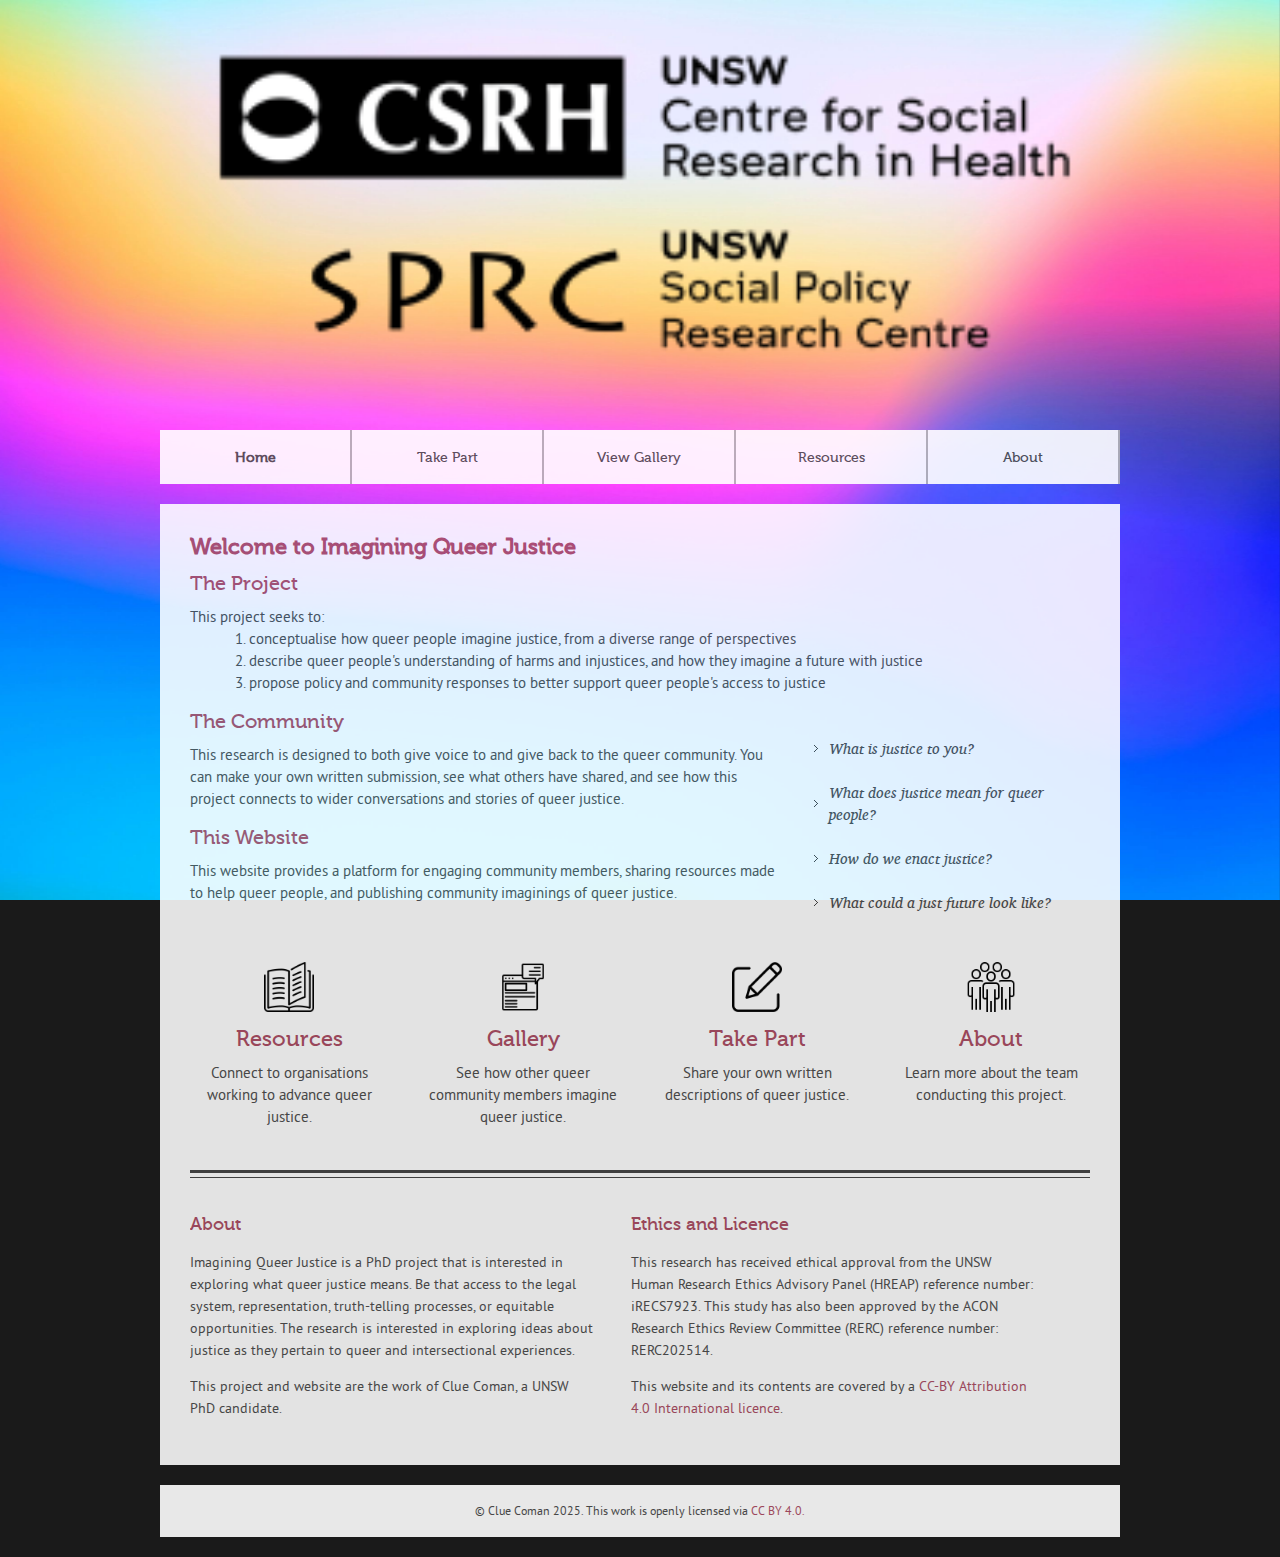
<file: index.html>
<!DOCTYPE HTML>
<html lang="en">
<head>
  <title>IQJ Home</title>
  <meta name="viewport" content="width=device-width, initial-scale=1">
  <meta charset="UTF-8">
  <link rel="shortcut icon" type="image/x-icon" href="style/images/favicon.png">
  <link rel="stylesheet" type="text/css" href="style/css/style.css" media="all">
  <link rel="stylesheet" type="text/css" href="style/color/red.css" media="all">
  <link rel="stylesheet" type="text/css" href="style/type/museo.css" media="all">
  <link rel="stylesheet" type="text/css" href="style/type/ptsans.css" media="all">
  <link rel="stylesheet" type="text/css" href="style/type/charis.css" media="all">
  <script src="style/js/jquery-3.7.1.min.js"></script>
</head>
<body>
 <div style="width:100%;height:100%;
   background-image:url('style/images/bg1.jpg'); 
   background-size:cover; 
   position: fixed; z-index:-1;">
  </div>
  <div id="wrapper">
    <div id="header">
      <picture><img src="style/images/logo.png" style="width:100%;"></picture>
    </div>
    <div class="clear"></div>
    <div id="menu" class="menu opacity">
      <ul>
        <li><a href="index.html"><b>Home</b></a></li>
        <li><a href="contribute.html">Take Part</a></li>
        <li><a href="gallery.html">View Gallery</a>
        <li><a href="resources.html">Resources</a></li>
        <li><a href="about.html">About</a></li>
      </ul>
      <br style="clear: left">
    </div>
   <div id="container" class="opacity">
      <h1><strong>Welcome to Imagining Queer Justice</strong></h1>
                <h2>The Project</h2>
            <p>This project seeks to:</p> 
            <p><ol>
              <li>conceptualise how queer people imagine justice, from a diverse range of perspectives</li>
              <li>describe queer people's understanding of harms and injustices, and how they imagine a future with justice</li>
              <li>propose policy and community responses to better support queer people's access to justice</li>
            </ol></p> 
            <br>
      <div class="two-third">
          <h2>The Community</h2>
            <p>This research is designed to both give voice to and give back to the queer community.  You can make your own written submission, see what others have shared, and see how this project connects to wider conversations and stories of queer justice. </p>            
            <br>
          <h2>This Website</h2>
            <p>This website provides a platform for engaging community members, sharing resources made to help queer people, and publishing community imaginings of queer justice.</p> 
            <br> 
      </div>
      <div class="one-third last">
        <br>
        <br>
        <ul>
          <li>What is justice to you?</li>
          <br>
          <li>What does justice mean for queer people?</li>
          <br>
          <li>How do we enact justice?</li>
          <br>
          <li>What could a just future look like?</li>
        </ul>
      </div>
      <div class="clear"></div>
      <br>
      <br>
      <br>
      <div class="one-fourth"> <a href="resources.html"> <img src="style/images/icon1.png"  width="50"alt="click here to view the resources page" class="center"></a><br>
        <h1 class="center"><a href="resources.html">Resources</a></h1>
        <p class="center">Connect to organisations working to advance queer justice.</p>
      </div>
      <div class="one-fourth"> <a href="gallery.html"> <img src="style/images/icon2.png" width="50" alt="click here to view the submissions gallery" class="center"></a><br>
        <h1 class="center"><a href="gallery.html">Gallery</a></h1>
        <p class="center">See how other queer community members imagine queer justice.</p>
      </div>
      <div class="one-fourth"> <a href="contribute.html"> <img src="style/images/icon3.png" width="50" alt="click here to take part in the study" class="center"></a><br>
        <h1 class="center"><a href="contribute.html">Take Part</a></h1>
        <p class="center">Share your own written descriptions of queer justice.</p>
      </div>
      <div class="one-fourth last"> <a href="about.html"> <img src="style/images/icon4.png" width="50" alt="click here to view our about page" class="center"></a><br>
        <h1 class="center"><a href="about.html">About</a></h1>
        <p class="center">Learn more about the team conducting this project.</p>
      </div>
      <div class="clear"></div>
      <div id="footer">
        <div class="footer-top"></div>
        <div class="one-half">
          <h3><a href="about.html">About</a></h3>
            <p>Imagining Queer Justice is a PhD project that is interested in exploring what queer justice means. Be that access to the legal system, representation, truth-telling processes, or equitable opportunities. The research is interested in exploring ideas about justice as they pertain to queer and intersectional experiences.</p>
            <br>
            <p>This project and website are the work of Clue Coman, a UNSW PhD candidate. </p>
            <br>
        </div>
        <div class="one-half last">
          <h3>Ethics and Licence</a></h3>
            <p>This research has received ethical approval from the UNSW Human Research Ethics Advisory Panel (HREAP) reference number: iRECS7923. This study has also been approved by the ACON Research Ethics Review Committee (RERC) reference number: RERC202514.</p>
            <br>
            <p>This website and its contents are covered by a <a href="https://creativecommons.org/licenses/by/4.0/" target="_blank">CC-BY Attribution 4.0 International licence</a>.</p>
        </div>
      </div>
      </div>
    </div>
  </div>
  <div id="copyright" class="opacity">
   <p>© Clue Coman 2025. This work is openly licensed via <a href="https://creativecommons.org/licenses/by/4.0/" target="_blank">CC BY 4.0.</a></p>
  </div>
  <script src="style/js/scripts.js"></script>
</body>
</html>
</file>
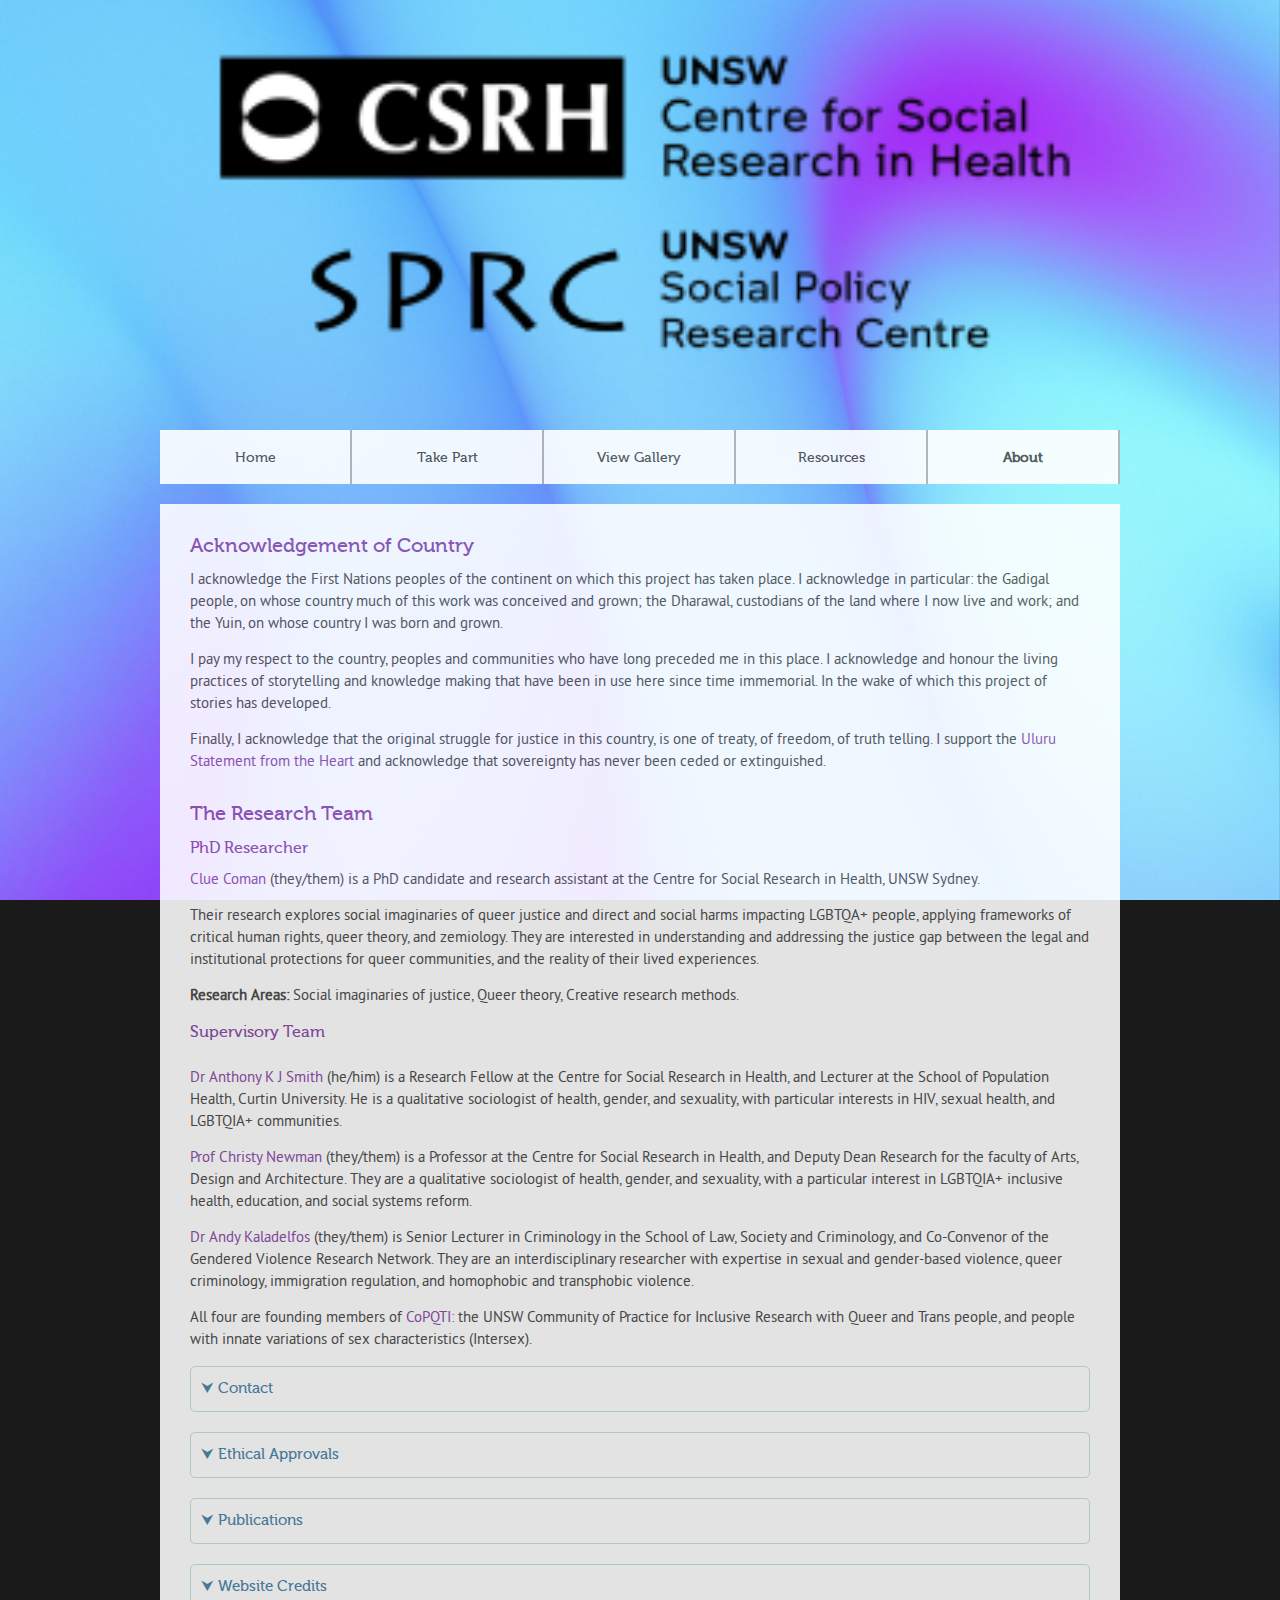
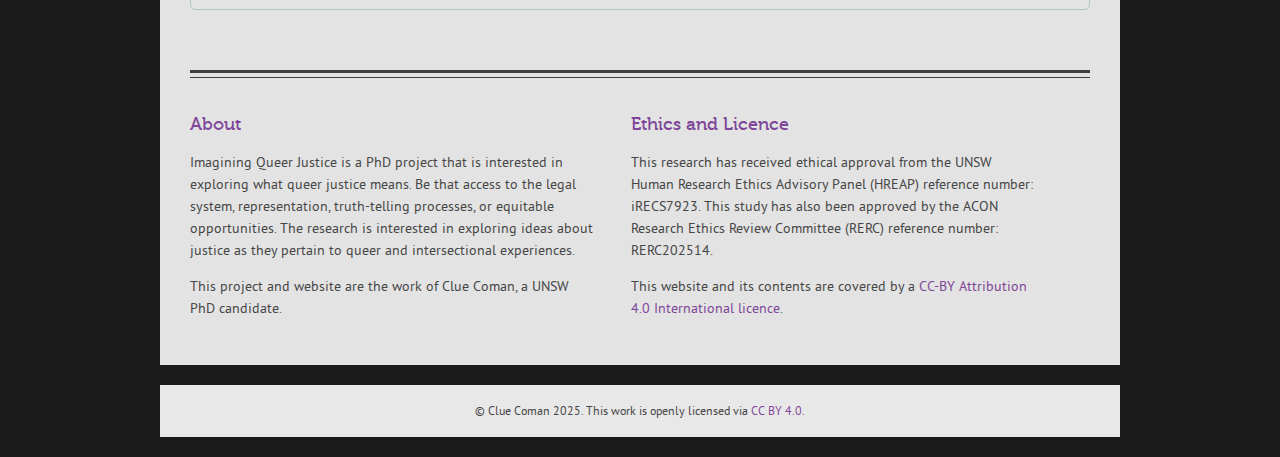
<file: about.html>
<!DOCTYPE HTML>
<html lang="en">
<head>
 <title>IQJ About</title>
 <meta name="viewport" content="width=device-width, initial-scale=1">
 <meta charset="UTF-8">
 <link rel="shortcut icon" type="image/x-icon" href="style/images/favicon.png">
 <link rel="stylesheet" type="text/css" href="style/css/style.css" media="all">
 <link rel="stylesheet" type="text/css" href="style/color/purple.css" media="all">
 <link rel="stylesheet" type="text/css" href="style/type/museo.css" media="all">
 <link rel="stylesheet" type="text/css" href="style/type/ptsans.css" media="all">
 <link rel="stylesheet" type="text/css" href="style/type/charis.css" media="all">
 <script src="style/js/jquery-3.7.1.min.js"></script>
  <script>$(document).ready(function() {
    // Hide all toggle boxes on page load
    $(".togglebox").hide();

    // Toggle visibility on <h2> click
    $("h2").click(function() {
        $(this).toggleClass("active").next(".togglebox").slideToggle("slow");
    });
});
</script>
</head>
<body>
 <div style="width:100%;height:100%;
   background-image:url('style/images/bg5.jpg'); 
   background-size:cover; 
   position: fixed; z-index:-1;">
  </div>
 <div id="wrapper">
    <div id="header">
     <picture><img src="style/images/logo.png" style="width:100%;"></picture>
    </div>
    <div class="clear"></div>
    <div id="menu" class="menu opacity">
      <ul>
        <li><a href="index.html">Home</a></li>
        <li><a href="contribute.html">Take Part</a></li>
        <li><a href="gallery.html">View Gallery</a>
        <li><a href="resources.html">Resources</a></li>
        <li><a href="about.html"><b>About</b></a></li>
      </ul>
     <br style="clear: left">
    </div>
    <div id="container" class="opacity">
      <h2>Acknowledgement of Country</h2>
        <p>I acknowledge the First Nations peoples of the continent on which this project has taken place. I acknowledge in particular: the Gadigal people, on whose country much of this work was conceived and grown; the Dharawal, custodians of the land where I now live and work; and the Yuin, on whose country I was born and grown.  </p>
        <br>
        <p>I pay my respect to the country, peoples and communities who have long preceded me in this place. I acknowledge and honour the living practices of storytelling and knowledge making that have been in use here since time immemorial. In the wake of which this project of stories has developed. </p>
        <br>
        <p>Finally, I acknowledge that the original struggle for justice in this country, is one of treaty, of freedom, of truth telling. I support the <a href="https://ulurustatement.org/the-statement/view-the-statement/" >Uluru Statement from the Heart</a> and acknowledge that sovereignty has never been ceded or extinguished. </p>
        <br>
        <br>
      <h2>The Research Team</h2>
       <h4>PhD Researcher</strong></h4>
         <p> <a href="https://www.unsw.edu.au/hdr/clue-coman">Clue Coman</a> (they/them) is a PhD candidate and research assistant at the Centre for Social Research in Health, UNSW Sydney.</p>
         <br>  
         <p>Their research explores social imaginaries of queer justice and direct and social harms impacting LGBTQA+ people, applying frameworks of critical human rights, queer theory, and zemiology. They are interested in understanding and addressing the justice gap between the legal and institutional protections for queer communities, and the reality of their lived experiences.</p>         <br>
         <p><strong> Research Areas:</strong> Social imaginaries of justice, Queer theory, Creative research methods. </p>
         <br>
       <h4>Supervisory Team</h4>
         <br>
         <p>  <a href="https://www.unsw.edu.au/staff/anthony-smith">Dr Anthony K J Smith</a> (he/him) is a Research Fellow at the Centre for Social Research in Health, and Lecturer at the School of Population Health, Curtin University. He is a qualitative sociologist of health, gender, and sexuality, with particular interests in HIV, sexual health, and LGBTQIA+ communities. </p>
         <br>
         <p>  <a href="https://www.unsw.edu.au/staff/christy-newman">Prof Christy Newman</a>  (they/them) is a Professor at the Centre for Social Research in Health, and Deputy Dean Research for the faculty of Arts, Design and Architecture. They are a qualitative sociologist of health, gender, and sexuality, with a particular interest in LGBTQIA+ inclusive health, education, and social systems reform. </p>
         <br>
         <p>  <a href="https://www.unsw.edu.au/staff/andy-kaladelfos">Dr Andy Kaladelfos</a> (they/them) is Senior Lecturer in Criminology in the School of Law, Society and Criminology, and Co-Convenor of the Gendered Violence Research Network. They are an interdisciplinary researcher with expertise in sexual and gender-based violence, queer criminology, immigration regulation, and homophobic and transphobic violence.</p>
         <br>
         <p>All four are founding members of <a href="https://www.unsw.edu.au/research/copqti">CoPQTI: </a>the UNSW Community of Practice for Inclusive Research with Queer and Trans people, and people with innate variations of sex characteristics (Intersex).</p>
         <br>
     <div class="toggle">
      <h2 class="trigger">⮟ Contact</h2> 
      <div class="togglebox">
        <div>
        <p>If you would like to learn more about the research, you can contact the research team:</p>
        <br>
          <table width="90%">
            <tr>
              <td width="20%">Name</td>
              <td>Clue Coman</td>
            </tr>
            <tr>
              <td>Position</td>
              <td>PhD Candidate</td>
            </tr>
            <tr>
              <td>Telephone</td>
              <td>+61 2 9348 2247</td>
            </tr>
            <tr>
              <td>Email</td>
              <td>c.coman@unsw.edu.au</td>
            </tr>
            </table>
            <br> 
            <table width="90%">
            <tr>
              <td width="20%">Name</td>
              <td>Dr Anthony K J Smith</td>
            </tr>
            <tr>
              <td>Position</td>
              <td>Research Fellow</td>
            </tr>
            <tr>
              <td>Telephone</td>
              <td>+61 2 9348 1288</td>
            </tr>
            <tr>
              <td>Email</td>
              <td>anthony.smith@unsw.edu.au</td>
            </tr>
            </table>
            <br>
            </div>
            </div>
        </div>
      <div class="toggle">
        <h2 class="trigger"> ⮟ Ethical Approvals </h2>  
        <div class="togglebox">
          <div>
       <p>This research has received ethical approval from the UNSW Human research Ethics Committee (iRECS7923). If you have a complaint regarding any aspect of the study or the way it is being conducted, please contact the UNSW Human Ethics Coordinator:</p>
       <br>
       <table width="90%">
        <tr>
          <td width="20%">Position	</td>
          <td>UNSW Human Research Ethics Coordinator</td>
        </tr>
        <tr>
          <td>Telephone</td>
          <td>+ 61 2 9385 6222</td>
        </tr>
               <tr>
          <td>Email</td>
          <td>humanethics@unsw.edu.au </td>
        </tr>
               <tr>
          <td>HC Reference</td>
          <td>7923</td>
        </tr>
        </table>
        <br>
      </div>
      </div>
      </div>
      <div class="toggle">
        <h2 class="trigger">⮟ Publications</h2>
        <div class="togglebox">
          <div>
            <p>Watch this space for publications from this research.</p>
          </div>
        </div>
      </div>
            <div class="toggle">
        <h2 class="trigger">⮟ Website Credits </h2>
        <div class="togglebox">
          <div>
        <p> <h4>Site Design</h4></p>
        <p>This website was remixed from an open source design by <a href="http://elemisfreebies.com">elemis</a>.</p>
        <p>Edited in Visual Studio Code.</p>
        <p>Special thanks to the team at <a href="https://www.w3schools.com/">W3Schools</a> for developing a great learning resource that made this project possible.</p>
        <br>
        <br>
        <h4>Images</h4>
        <div class="one-half">
        <strong> Background Images</strong>
          <ol>
            <p> Photo 1 by <a href="https://unsplash.com/@seanwsinclair?utm_content=creditCopyText&utm_medium=referral&utm_source=unsplash">Sean Sinclair</a> on <a href="https://unsplash.com/photos/a-blurry-image-of-a-rainbow-colored-background-Z3iQro6aRQE?utm_content=creditCopyText&utm_medium=referral&utm_source=unsplash">Unsplash</a></p>
            <p> Photo 2 by <a href="https://unsplash.com/@sesano9?utm_content=creditCopyText&utm_medium=referral&utm_source=unsplash">Marta Serrano</a> on <a href="https://unsplash.com/photos/a-blurry-image-of-a-pink-and-blue-background-yOvt9N6p7HM?utm_content=creditCopyText&utm_medium=referral&utm_source=unsplash">Unsplash</a></p>
            <p> Photo 3 by <a href="https://unsplash.com/@vinhundred?utm_content=creditCopyText&utm_medium=referral&utm_source=unsplash">Vincent Maufay </a> on <a href="https://unsplash.com/photos/a-blurry-image-of-a-purple-and-blue-background-MWj1zsf5yjM?utm_content=creditCopyText&utm_medium=referral&utm_source=unsplash">Unsplash</a></p>
            <p> Photo 4 by <a href="https://unsplash.com/@sesano9?utm_content=creditCopyText&utm_medium=referral&utm_source=unsplash">Marta Serrano</a> on <a href="https://unsplash.com/photos/a-blurry-image-of-a-blue-and-purple-background-AZnUPsiNW48?utm_content=creditCopyText&utm_medium=referral&utm_source=unsplash">Unsplash</a></p>
            <p> Photo 5 by <a href="https://unsplash.com/@fakurian?utm_content=creditCopyText&utm_medium=referral&utm_source=unsplash">Milad Fakurian</a> on <a href="https://unsplash.com/photos/purple-and-green-light-gradient-iFu2HILEng8?utm_content=creditCopyText&utm_medium=referral&utm_source=unsplash">Unsplash</a></p>
            <p> Photo 6 by <a href="https://unsplash.com/@ehsanmoin?utm_content=creditCopyText&utm_medium=referral&utm_source=unsplash">Ehsan Moin</a> on <a href="https://unsplash.com/photos/a-blurry-image-of-a-blue-and-pink-background-EXCf2r0SxMY?utm_content=creditCopyText&utm_medium=referral&utm_source=unsplash">Unsplash</a></p>
        </ol>
        <br>
        </div>
        <div class="last">
        <strong> Icons</strong>
          <ol>
            <p> <a href="https://www.flaticon.com/free-icons/people" title="people icons">People icons created by kornkun - Flaticon</a></p>
            <p> <a href="https://www.flaticon.com/free-icons/book" title="book icons">Book icons created by Zlatko Najdenovski - Flaticon</a></p>
            <p> <a href="https://www.flaticon.com/free-icons/edit" title="edit icons">Edit icons created by Kiranshastry - Flaticon</a></p>
            <p> <a href="https://www.flaticon.com/free-icons/article" title="article icons">Article icons created by prettycons - Flaticon</a></p>
            <p> <a href="https://www.flaticon.com/free-icons/telephone-receiver" title="telephone receiver icons">Telephone receiver icons created by Fathema Khanom - Flaticon</a> </p>
          </ol>
        <br>
        </div>
          </div>
        </div>
      </div>
     <div id="footer">
        <div class="footer-top"></div>
        <div class="one-half">
          <h3><a href="about.html">About</a></h3>
            <p>Imagining Queer Justice is a PhD project that is interested in exploring what queer justice means. Be that access to the legal system, representation, truth-telling processes, or equitable opportunities. The research is interested in exploring ideas about justice as they pertain to queer and intersectional experiences.</p>
            <br>
            <p>This project and website are the work of Clue Coman, a UNSW PhD candidate. </p>
            <br>
        </div>
        <div class="one-half last">
          <h3>Ethics and Licence</a></h3>
            <p>This research has received ethical approval from the UNSW Human Research Ethics Advisory Panel (HREAP) reference number: iRECS7923. This study has also been approved by the ACON Research Ethics Review Committee (RERC) reference number: RERC202514.</p>
            <br>
            <p>This website and its contents are covered by a <a href="https://creativecommons.org/licenses/by/4.0/" target="_blank">CC-BY Attribution 4.0 International licence</a>.</p>
        </div>
      </div>
   </div>
 </div>
  <div id="copyright" class="opacity">
   <p>© Clue Coman 2025. This work is openly licensed via <a href="https://creativecommons.org/licenses/by/4.0/" target="_blank">CC BY 4.0.</a></p>
  </div>
 <script src="style/js/scripts.js"></script>
</body>
</html>
</file>
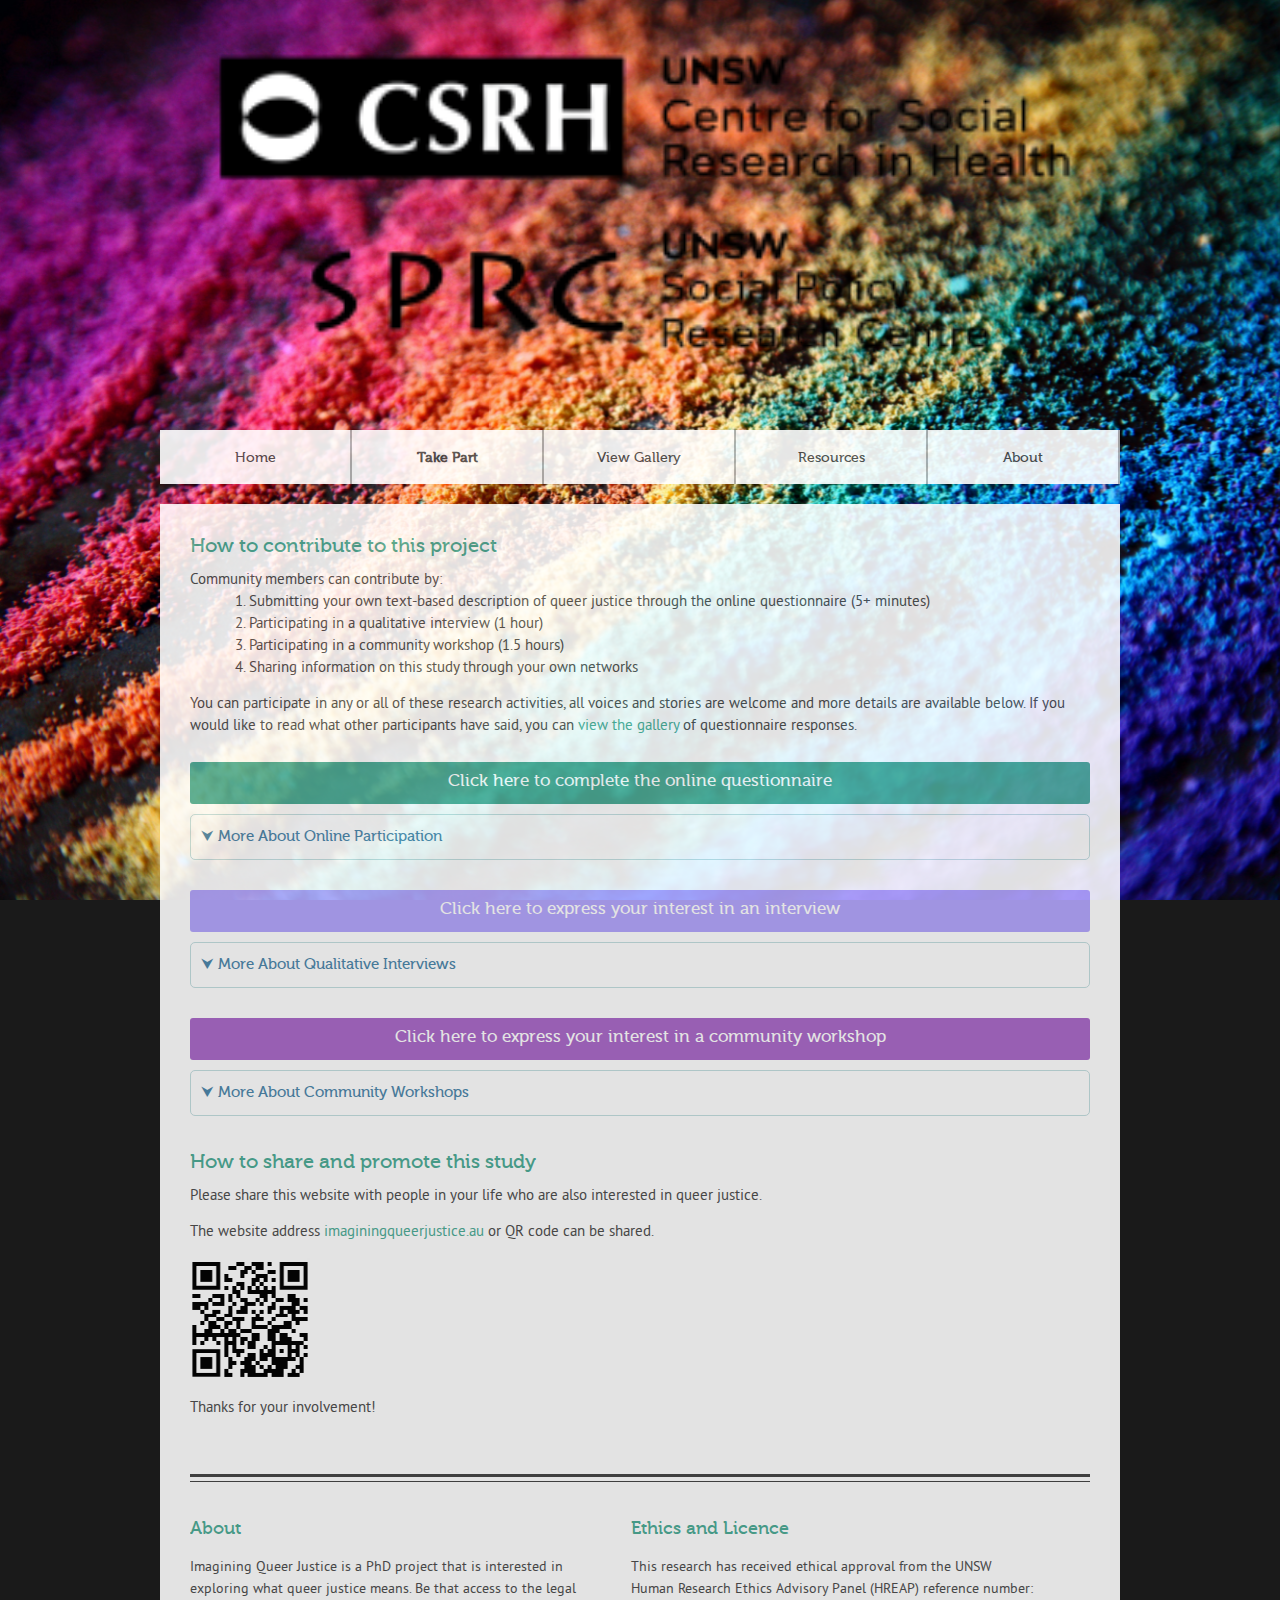
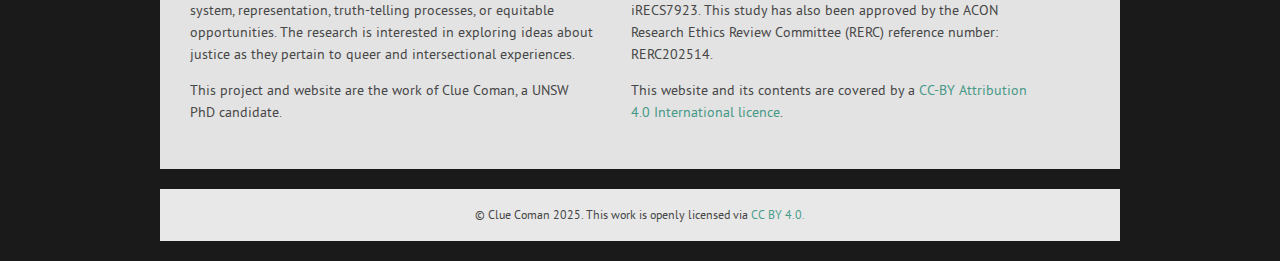
<file: contribute.html>
<!DOCTYPE HTML>
<html lang="en">
<head>
  <title>IQJ Contribute</title>
  <meta name="viewport" content="width=device-width, initial-scale=1">
  <meta charset="UTF-8">
  <link rel="shortcut icon" type="image/x-icon" href="style/images/favicon.png">
  <link rel="stylesheet" type="text/css" href="style/css/style.css" media="all">
  <link rel="stylesheet" type="text/css" href="style/color/green.css" media="all">
  <link rel="stylesheet" type="text/css" href="style/type/museo.css" media="all">
  <link rel="stylesheet" type="text/css" href="style/type/ptsans.css" media="all">
  <link rel="stylesheet" type="text/css" href="style/type/charis.css" media="all">
  <script src="style/js/jquery-3.7.1.min.js"></script>
    <script>$(document).ready(function() {
    // Hide all toggle boxes on page load
    $(".togglebox").hide();

    // Toggle visibility on <h2> click
    $("h2").click(function() {
        $(this).toggleClass("active").next(".togglebox").slideToggle("slow");
    });
});
</script>
</head>
<body>
  <div style="width:100%;height:100%;
    background-image:url('style/images/bg6.jpg'); 
    background-size:cover; 
    position: fixed; z-index:-1;">
  </div>
  <div id="wrapper">
    <div id="header">
      <picture><img src="style/images/logo.png" style="width:100%;"></picture>
    </div>
    <div class="clear"></div>
    <div id="menu" class="menu opacity">
      <ul>
        <li><a href="index.html">Home</a></li>
        <li><a href="contribute.html"><b>Take Part</b></a></li>
        <li><a href="gallery.html">View Gallery</a>
        <li><a href="resources.html">Resources</a></li>
        <li><a href="about.html">About</a></li>
      </ul>
      <br style="clear: left">
    </div>
    <div id="container" class="opacity">
      <h2>How to contribute to this project</h2>
       <p>Community members can contribute by:  </p>
       <ol>
         <li>Submitting your own text-based description of queer justice through the online questionnaire (5+ minutes)</li>
         <li>Participating in a qualitative interview (1 hour) </li>
         <li>Participating in a community workshop (1.5 hours)</li>
         <li>Sharing information on this study through your own networks </li>
       </ol>
       <br>
       <p>You can participate in any or all of these research activities, all voices and stories are welcome and more details are available below. If you would like to read what other participants have said, you can  <a href="gallery.html">view the gallery</a> of questionnaire responses. </p>
       <br>
         <a href="https://unsw.au1.qualtrics.com/jfe/form/SV_6XbKeCUdOP3dxaK" target="_blank" class="button green">Click here to complete the online questionnaire</a>
      <div class="toggle">
        <h2 class="trigger">⮟ More About Online Participation</h2> 
          <div class="togglebox">
            <div>
              <p>People 18 years and older in Australia can make a submission for inclusion in the Imagining Queer Justice research study.This form is currently open and will be accepting new submissions on an ongoing basis for the duration of the study.</p>
              <p>If you consent for your answers to be included in the study and published on the website, they will be subject to the following conditions: </p>
              <br>
                <ol>
                <li><strong>Identifiable Information:</strong> Any information provided in your answer that identifies yourself or another person will be deidentified before publication to the website. </li>
                <br>
                <li><strong>Copyright Infringement:</strong> Any content that violates copyright will not be published to the website. Please include attribution and if possible, links to any content drawn from another source or author. </li>
                <br>
                <li><strong>Harmful Speech:</strong> Any harmful, violent, or discriminatory speech, will not be published to the website.</li>
                <br>
                <li><strong>Misinformation:</strong> Any answers that contain misinformation or are otherwise misleading for readers will not be published to the website. </li>
              </ol>
              <br>
              <p>You can view and download the participant information sheet for this form <a href="PISCF Online Questionnaire.pdf">here</a>.</p>
            </div>
          </div>
      </div>

         <a href="https://unsw.au1.qualtrics.com/jfe/form/SV_3kfeIJDfsMm5HJY" target="_blank" class="button lime">Click here to express your interest in an interview</a>
      <div class="toggle">
      <h2 class="trigger">⮟ More About Qualitative Interviews</h2> 
        <div class="togglebox">
          <div>
            <p>Another way for community members to get involved is by participating in a semi-structured qualitative interviews. </p>
            <p>If you are interested in participating in an interview for this project please submit an EOI form at the link above. This form is currently open and interviews are continuing in 2026. Participants will be given a $50 Gift Pay voucher to reimburse them for their time.   </p>
          </div>
        </div>
      </div>
      <a href="https://unsw.au1.qualtrics.com/jfe/form/SV_bE38q0hSLJkpwea" target="_blank" class="button purple">Click here to express your interest in a community workshop</a>
       <div class="toggle">
       <h2 class="trigger">⮟ More About Community Workshops</h2> 
        <div class="togglebox">
          <div>
            <p>We will also be undertaking collaborative workshops with community members in mid-2026. If you are interested in participating you are welcome to share your contact details through the expression of interest form above.</p>
            <p>If you would like to know more about this part of the study, please reach out to us via the contact details on the <a href="about.html">About</a> page.</p>
          </div>
        </div>
      </div>    
      <br>
       <h2>How to share and promote this study</h4> 
         <p>Please share this website with people in your life who are also interested in queer justice. </p>
         <br>
         <p>The website address <a href="https://imaginingqueerjustice.au/" target="_blank">imaginingqueerjustice.au</a> </li> or QR code can be shared. </p>
         <br>
         <img src="style\images\IQJ HOME QR.png" width="120" alt="Save and share the QR code for this site">
         <br>
         <br>
         <p>Thanks for your involvement! </p>
         <br>

      <div class="clear"></div>
      <div id="footer">
        <div class="footer-top"></div>
        <div class="one-half">
          <h3><a href="about.html">About</a></h3>
            <p>Imagining Queer Justice is a PhD project that is interested in exploring what queer justice means. Be that access to the legal system, representation, truth-telling processes, or equitable opportunities. The research is interested in exploring ideas about justice as they pertain to queer and intersectional experiences.</p>
            <br>
            <p>This project and website are the work of Clue Coman, a UNSW PhD candidate. </p>
            <br>
        </div>
        <div class="one-half last">
          <h3>Ethics and Licence</a></h3>
            <p>This research has received ethical approval from the UNSW Human Research Ethics Advisory Panel (HREAP) reference number: iRECS7923. This study has also been approved by the ACON Research Ethics Review Committee (RERC) reference number: RERC202514.</p>
            <br>
            <p>This website and its contents are covered by a <a href="https://creativecommons.org/licenses/by/4.0/" target="_blank">CC-BY Attribution 4.0 International licence</a>.</p>
        </div>
      </div>
    </div>
  </div>
  <div id="copyright" class="opacity">
   <p>© Clue Coman 2025. This work is openly licensed via <a href="https://creativecommons.org/licenses/by/4.0/" target="_blank">CC BY 4.0.</a></p>
  </div>
  <script src="style/js/scripts.js"></script>
</body>
</html>
</file>
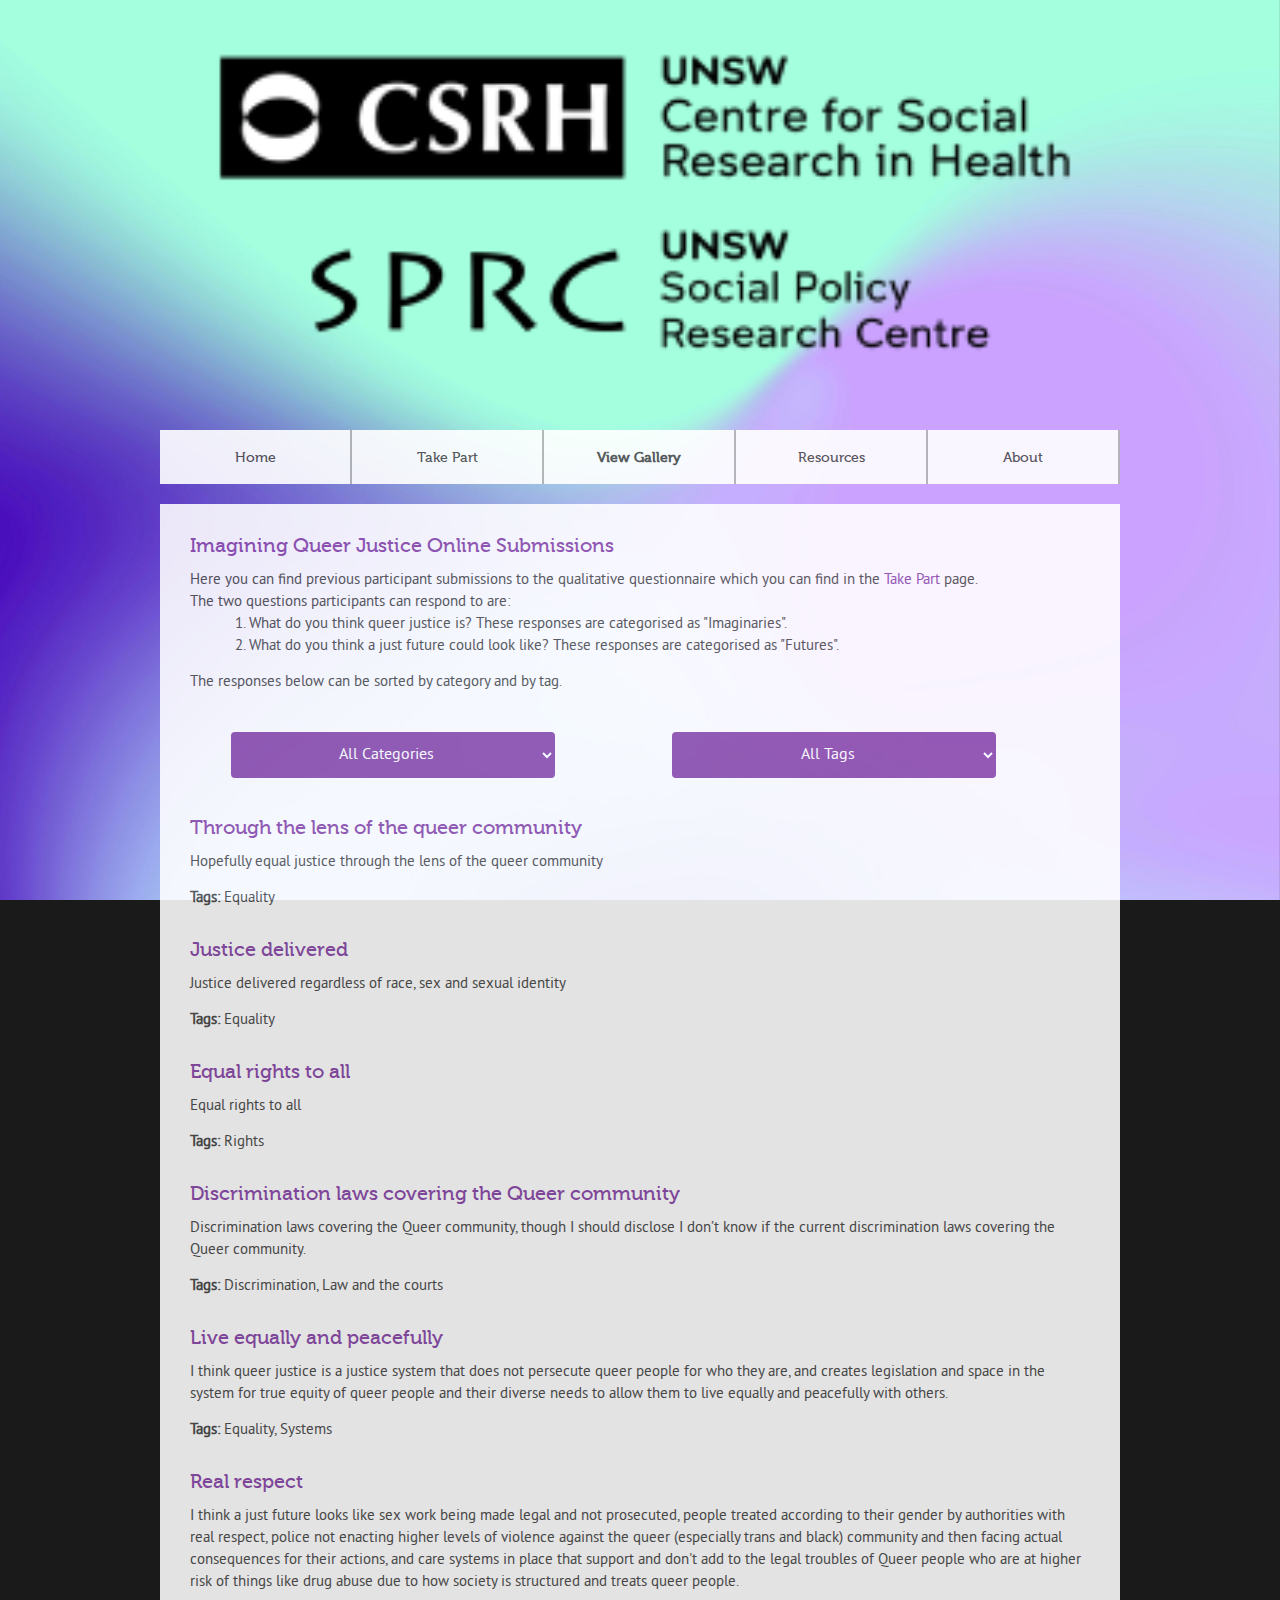
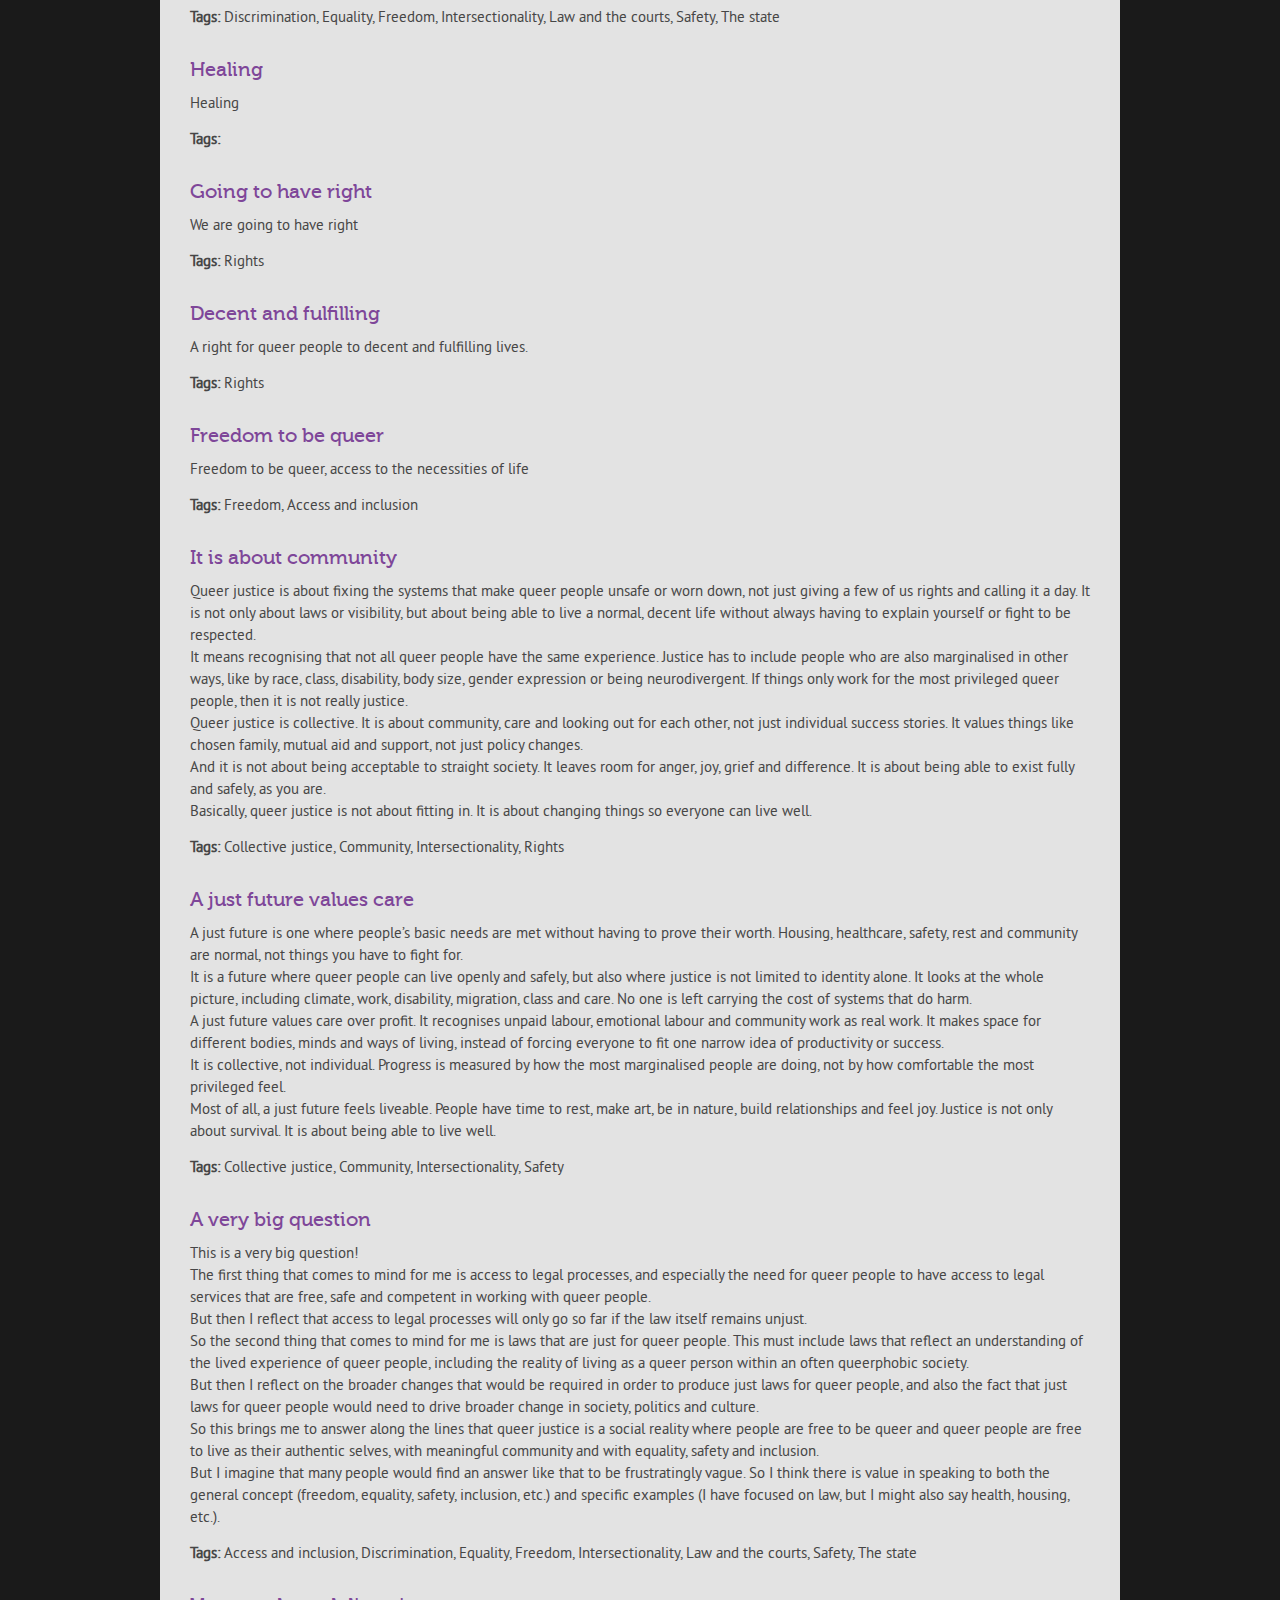
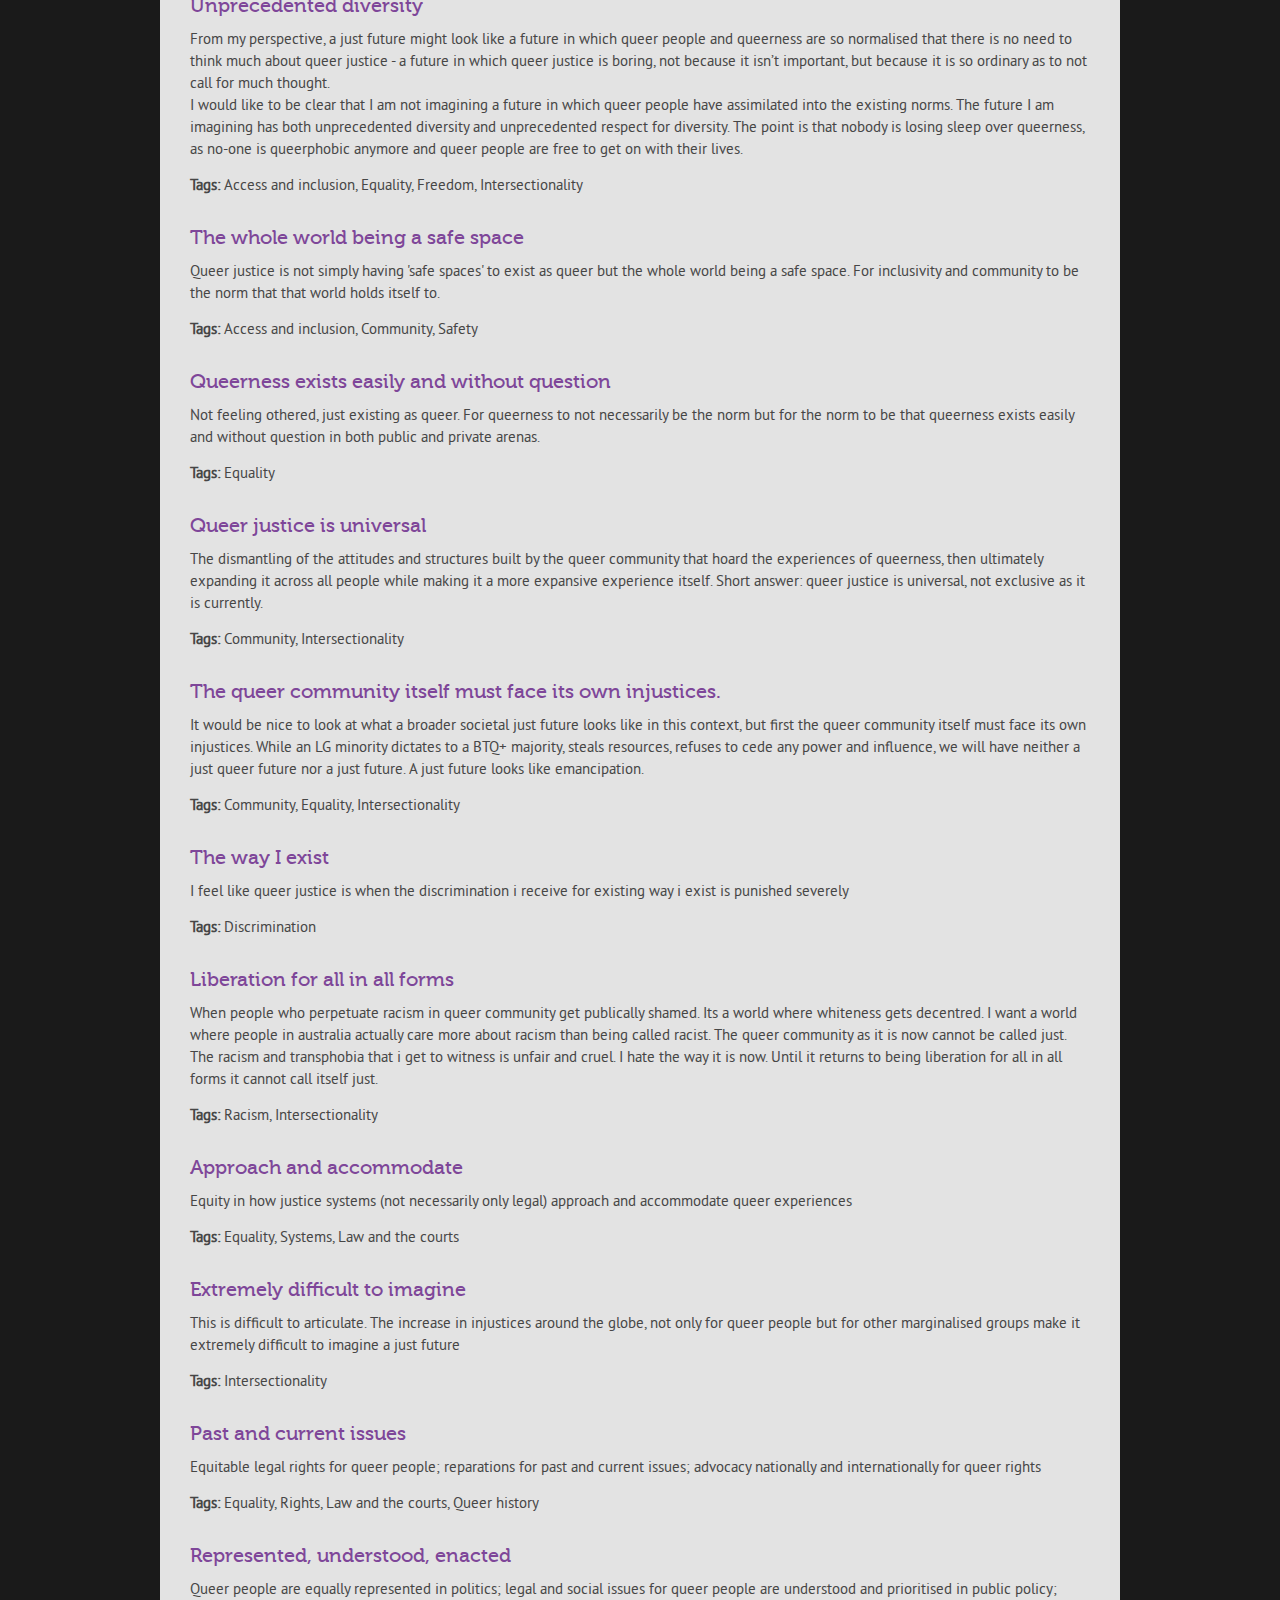
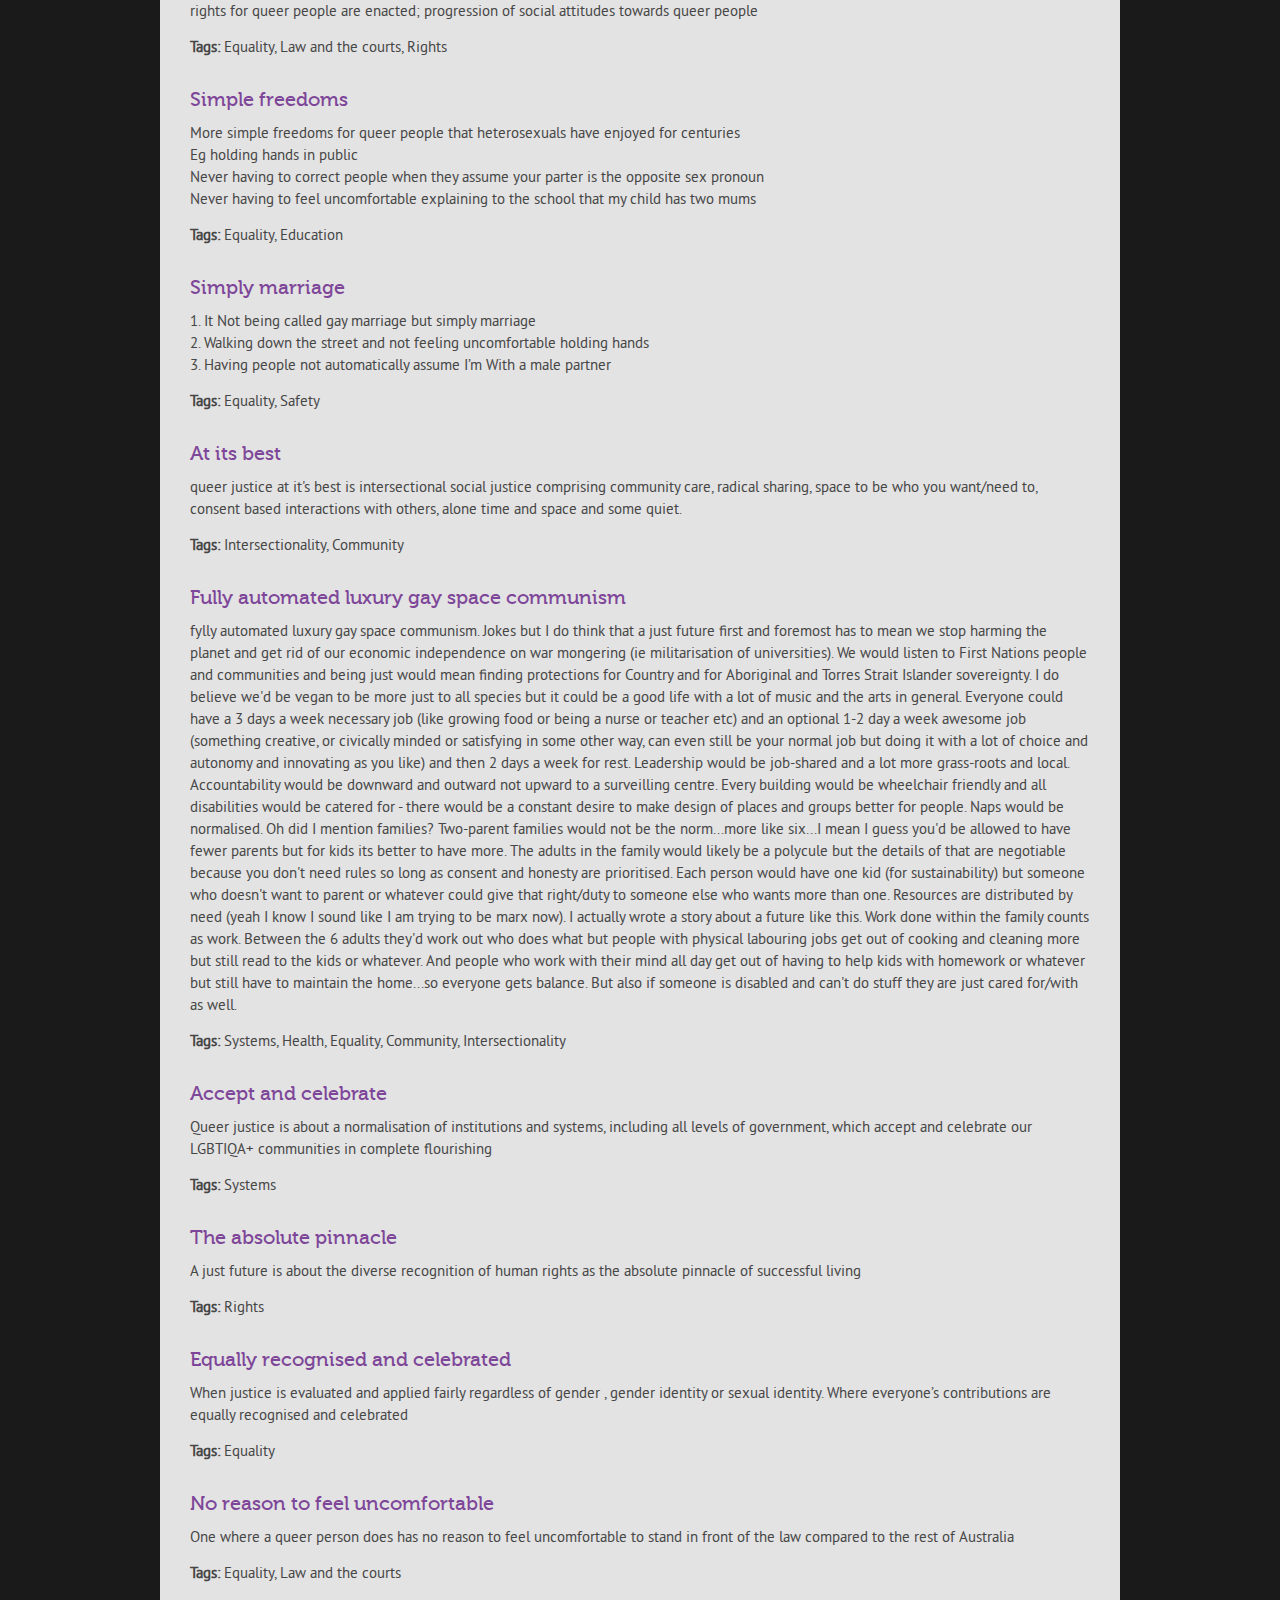
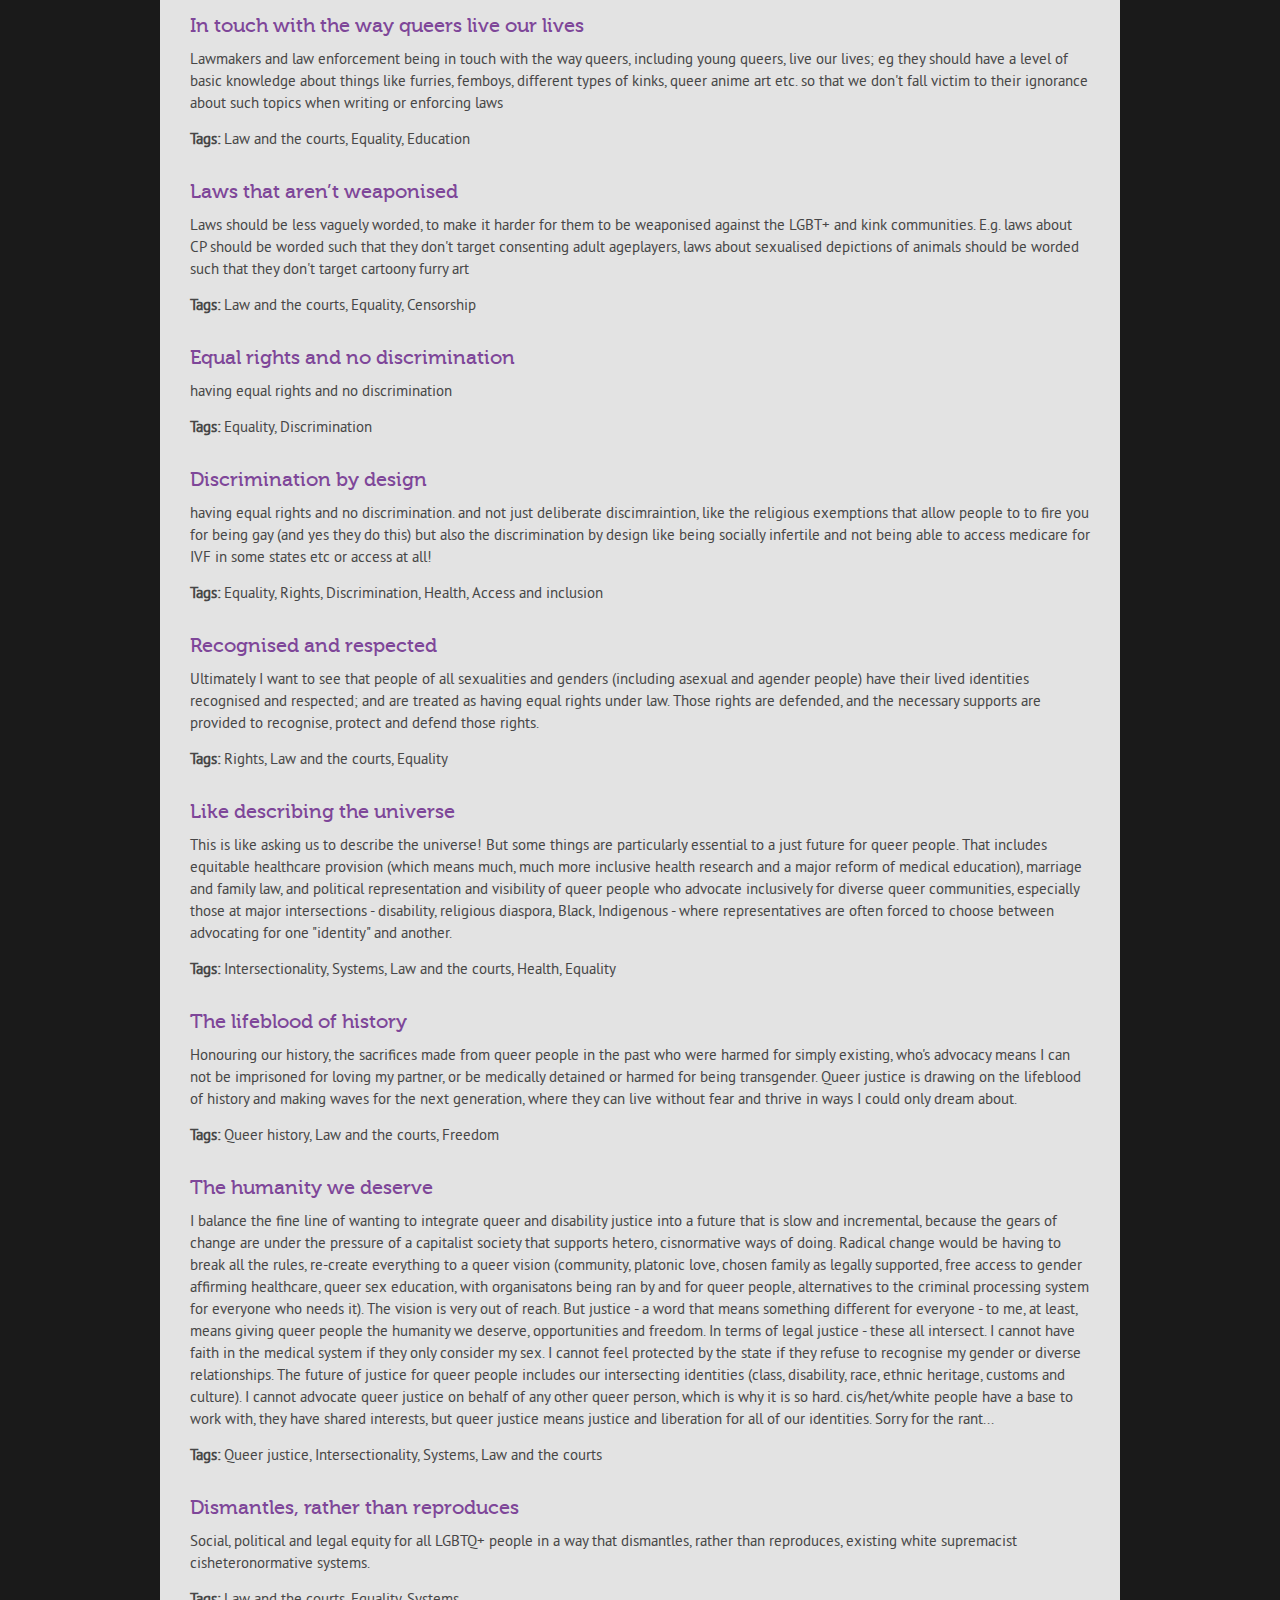
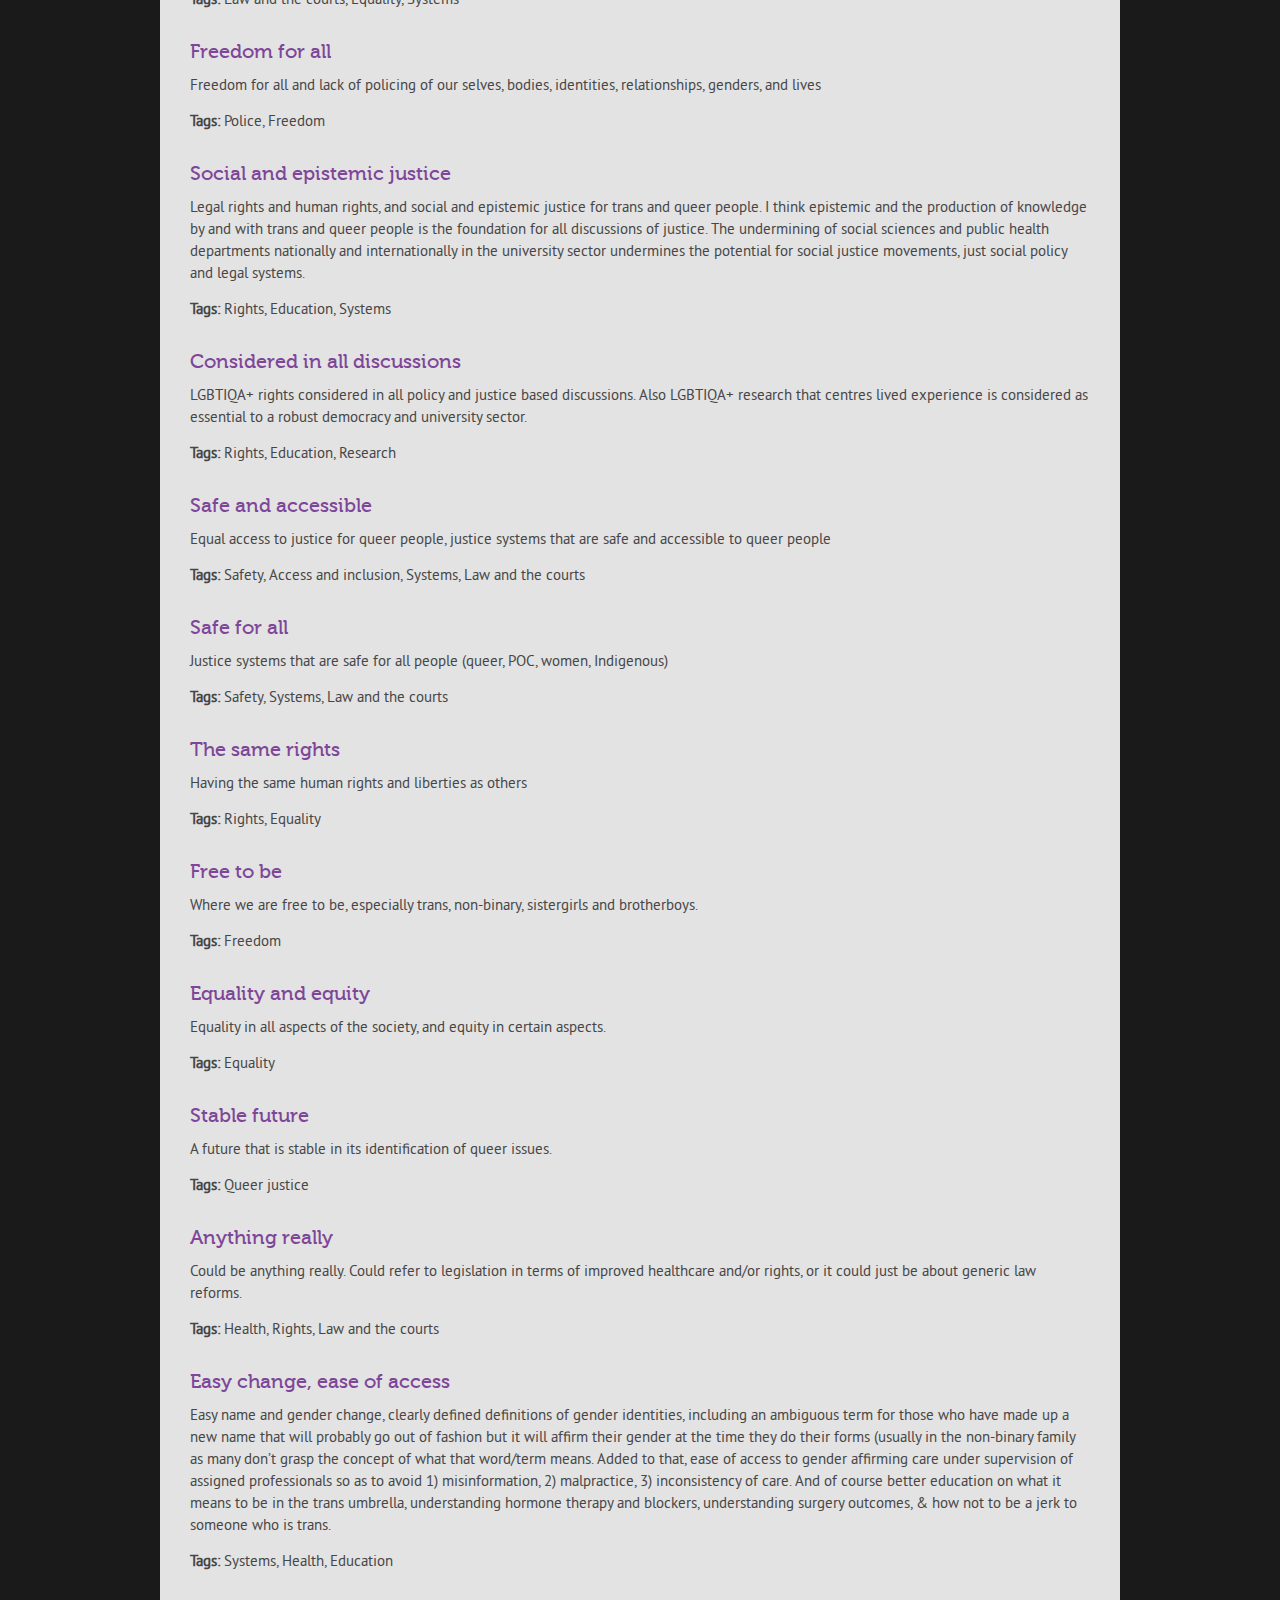
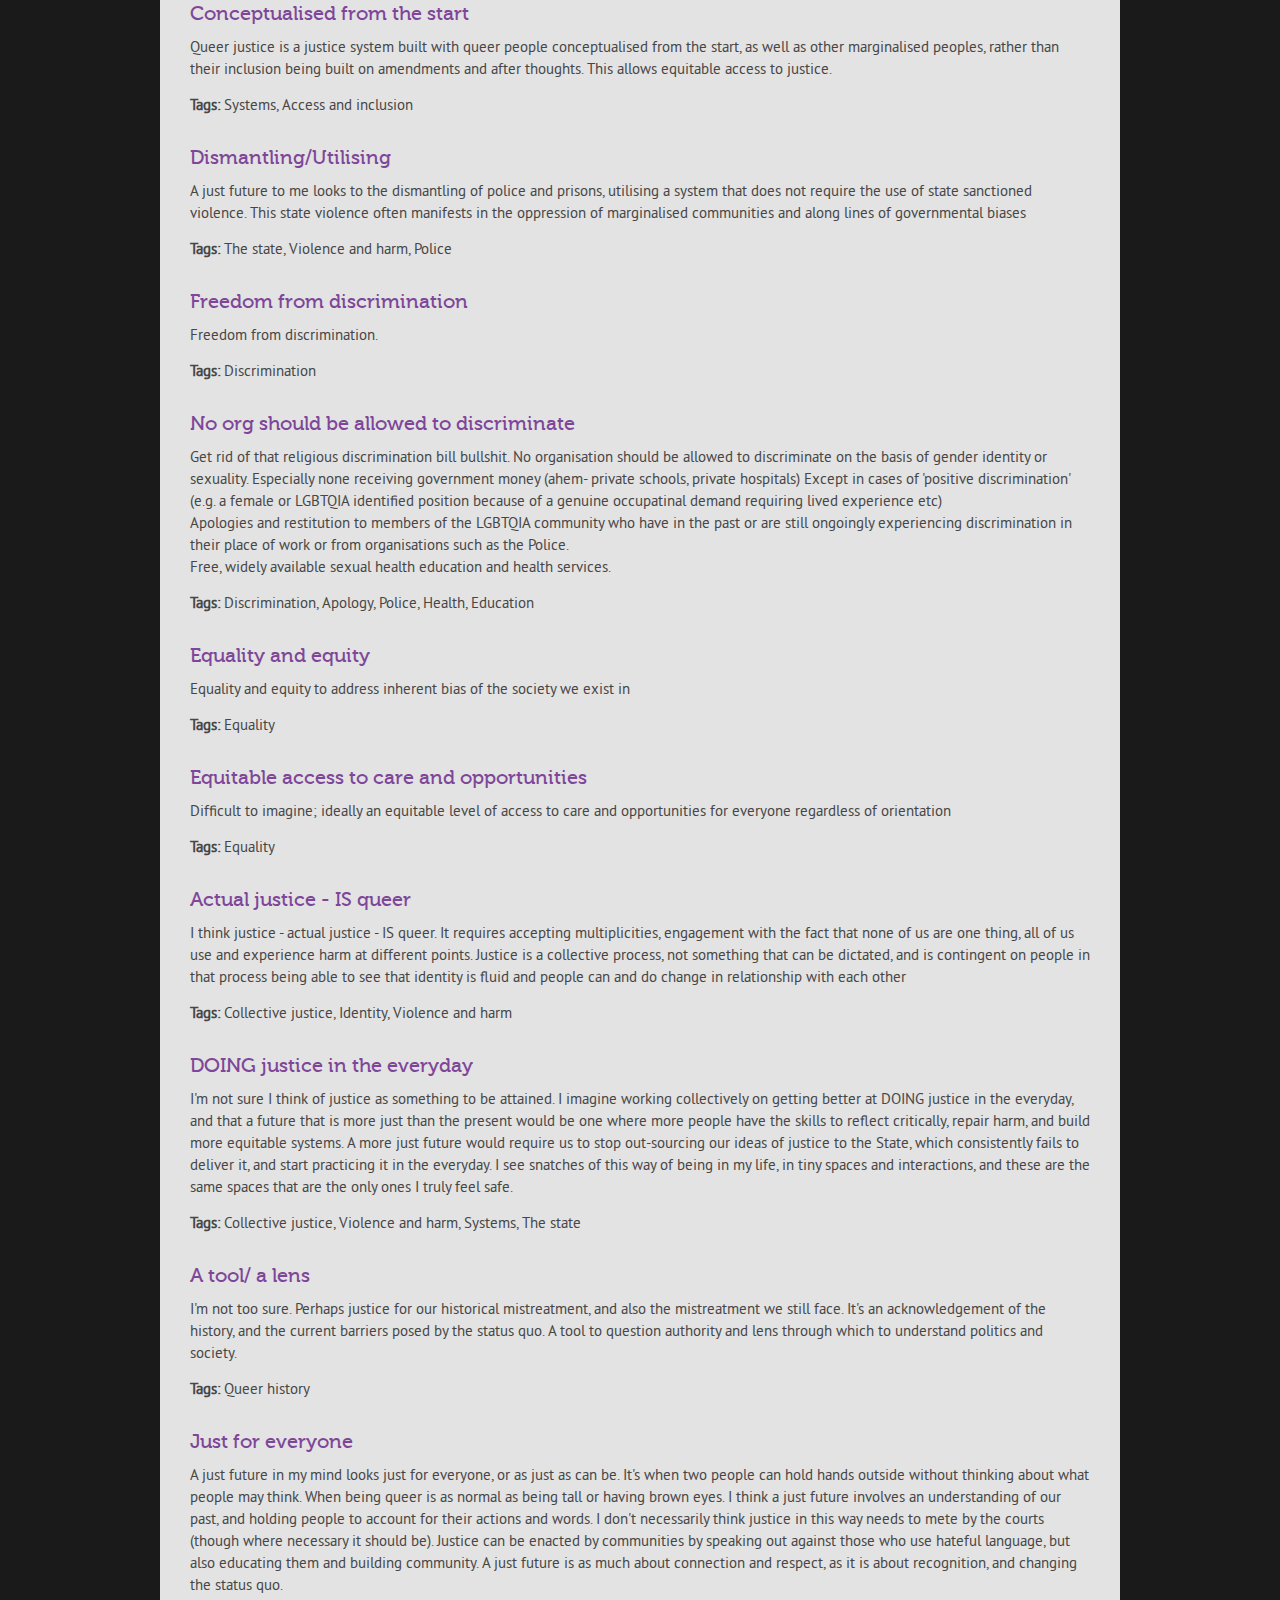
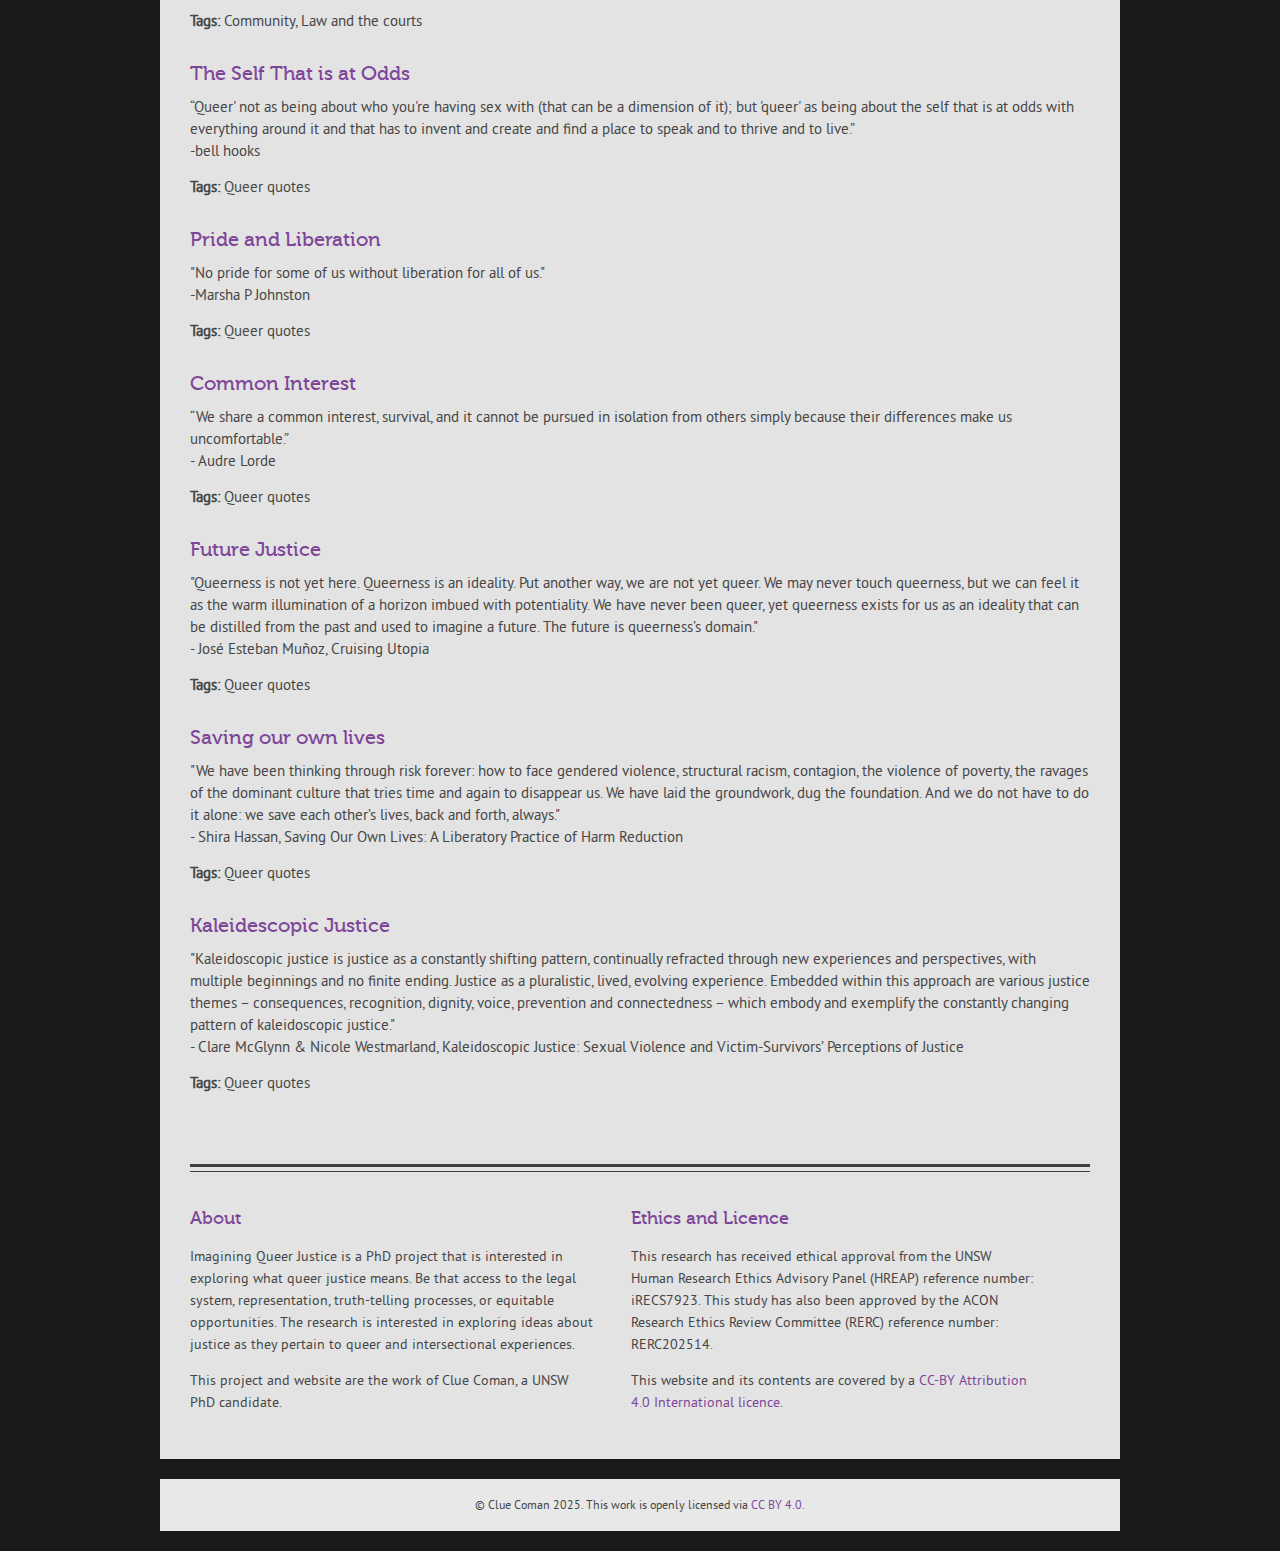
<file: gallery.html>
<!DOCTYPE HTML>
<html lang="en">
<head>
  <title>View Gallery</title>
  <meta name="viewport" content="width=device-width, initial-scale=1">
  <meta charset="UTF-8">
  <link rel="shortcut icon" type="image/x-icon" href="style/images/favicon.png">
  <link rel="stylesheet" type="text/css" href="style/css/style.css" media="all">
  <link rel="stylesheet" type="text/css" href="style/color/purple.css" media="all">
  <link rel="stylesheet" type="text/css" href="style/type/museo.css" media="all">
  <link rel="stylesheet" type="text/css" href="style/type/ptsans.css" media="all">
  <link rel="stylesheet" type="text/css" href="style/type/charis.css" media="all">
  <script src="style/js/jquery-3.7.1.min.js"></script>
  <script src="style/js/blog.js"></script>
</head>
<body>
 <div style="width:100%;height:100%;
   background-image:url('style/images/bg4.jpg'); 
   background-size:cover; 
   position: fixed; z-index:-1;">
  </div>
  <div id="wrapper">
    <div id="header">
      <picture><img src="style/images/logo.png" style="width:100%;"></picture>
    </div>
    <div class="clear"></div>
    <div id="menu" class="menu opacity">
      <ul>
        <li><a href="index.html">Home</a></li>
        <li><a href="contribute.html">Take Part</a></li>
        <li><a href="gallery.html"><b>View Gallery</b></a>
        <li><a href="resources.html">Resources</a></li>
        <li><a href="about.html">About</a></li>
      </ul>
      <br style="clear: left">
    </div>
    <script src="style/js/jquery-3.7.1.min.js"></script>
    <div id="container" class="opacity">
      <h2>Imagining Queer Justice Online Submissions</h2>
        <p>Here you can find previous participant submissions to the qualitative questionnaire which you can find in the <a href="contribute.html">Take Part</a> page. </p>
        <p>The two questions participants can respond to are:</p>
          <ol>
            <li>What do you think queer justice is? These responses are categorised as "Imaginaries".</li>
            <li>What do you think a just future could look like? These responses are categorised as "Futures".</li>
          </ol>
        <br>
        <p>The responses below can be sorted by category and by tag. </p>
        <br>
       <br>
      <div class="one-half" justify-content="center">
        <select id="categoryFilter">
        <option value="">All Categories</option>
        <!-- Categories will be populated dynamically -->
        </select>
      </div>
      <div class="one-half">
        <select id="tagFilter" >
        <option value="">All Tags</option>
        <!-- Tags will be populated dynamically -->
        </select>
      </div>
      <br style="clear: left">
      <br>
      <br>
      <div id="blogPosts">
        <!-- Blog posts will be loaded here -->
      </div>
      <div id="footer">
        <div class="footer-top"></div>
        <div class="one-half">
          <h3><a href="about.html">About</a></h3>
            <p>Imagining Queer Justice is a PhD project that is interested in exploring what queer justice means. Be that access to the legal system, representation, truth-telling processes, or equitable opportunities. The research is interested in exploring ideas about justice as they pertain to queer and intersectional experiences.</p>
            <br>
            <p>This project and website are the work of Clue Coman, a UNSW PhD candidate. </p>
            <br>
        </div>
        <div class="one-half last">
          <h3>Ethics and Licence</a></h3>
            <p>This research has received ethical approval from the UNSW Human Research Ethics Advisory Panel (HREAP) reference number: iRECS7923. This study has also been approved by the ACON Research Ethics Review Committee (RERC) reference number: RERC202514.</p>
            <br>
            <p>This website and its contents are covered by a <a href="https://creativecommons.org/licenses/by/4.0/" target="_blank">CC-BY Attribution 4.0 International licence</a>.</p>
        </div>
      </div>
    </div>
    <div id="copyright" class="opacity">
     <p>© Clue Coman 2025. This work is openly licensed via <a href="https://creativecommons.org/licenses/by/4.0/">CC BY 4.0.</a></p>
    </div>
  </div>
</body>
</html>
</file>
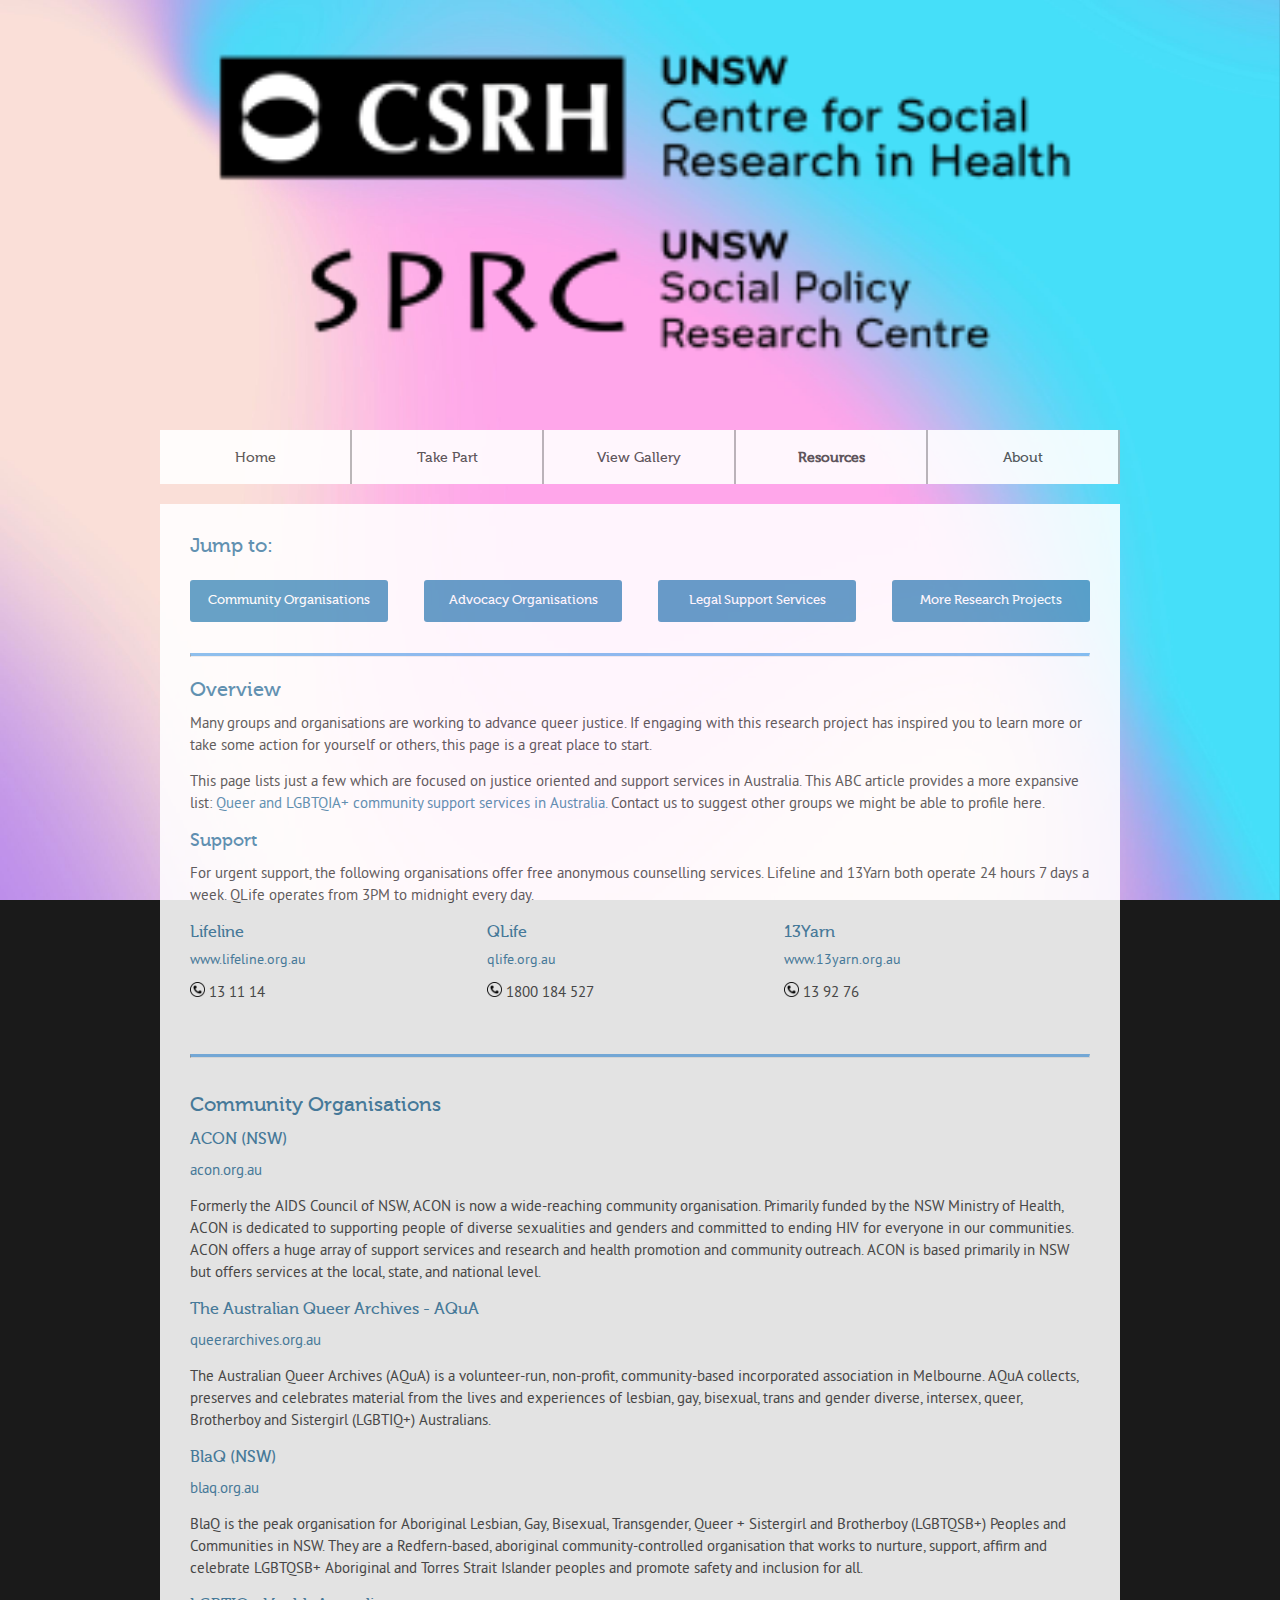
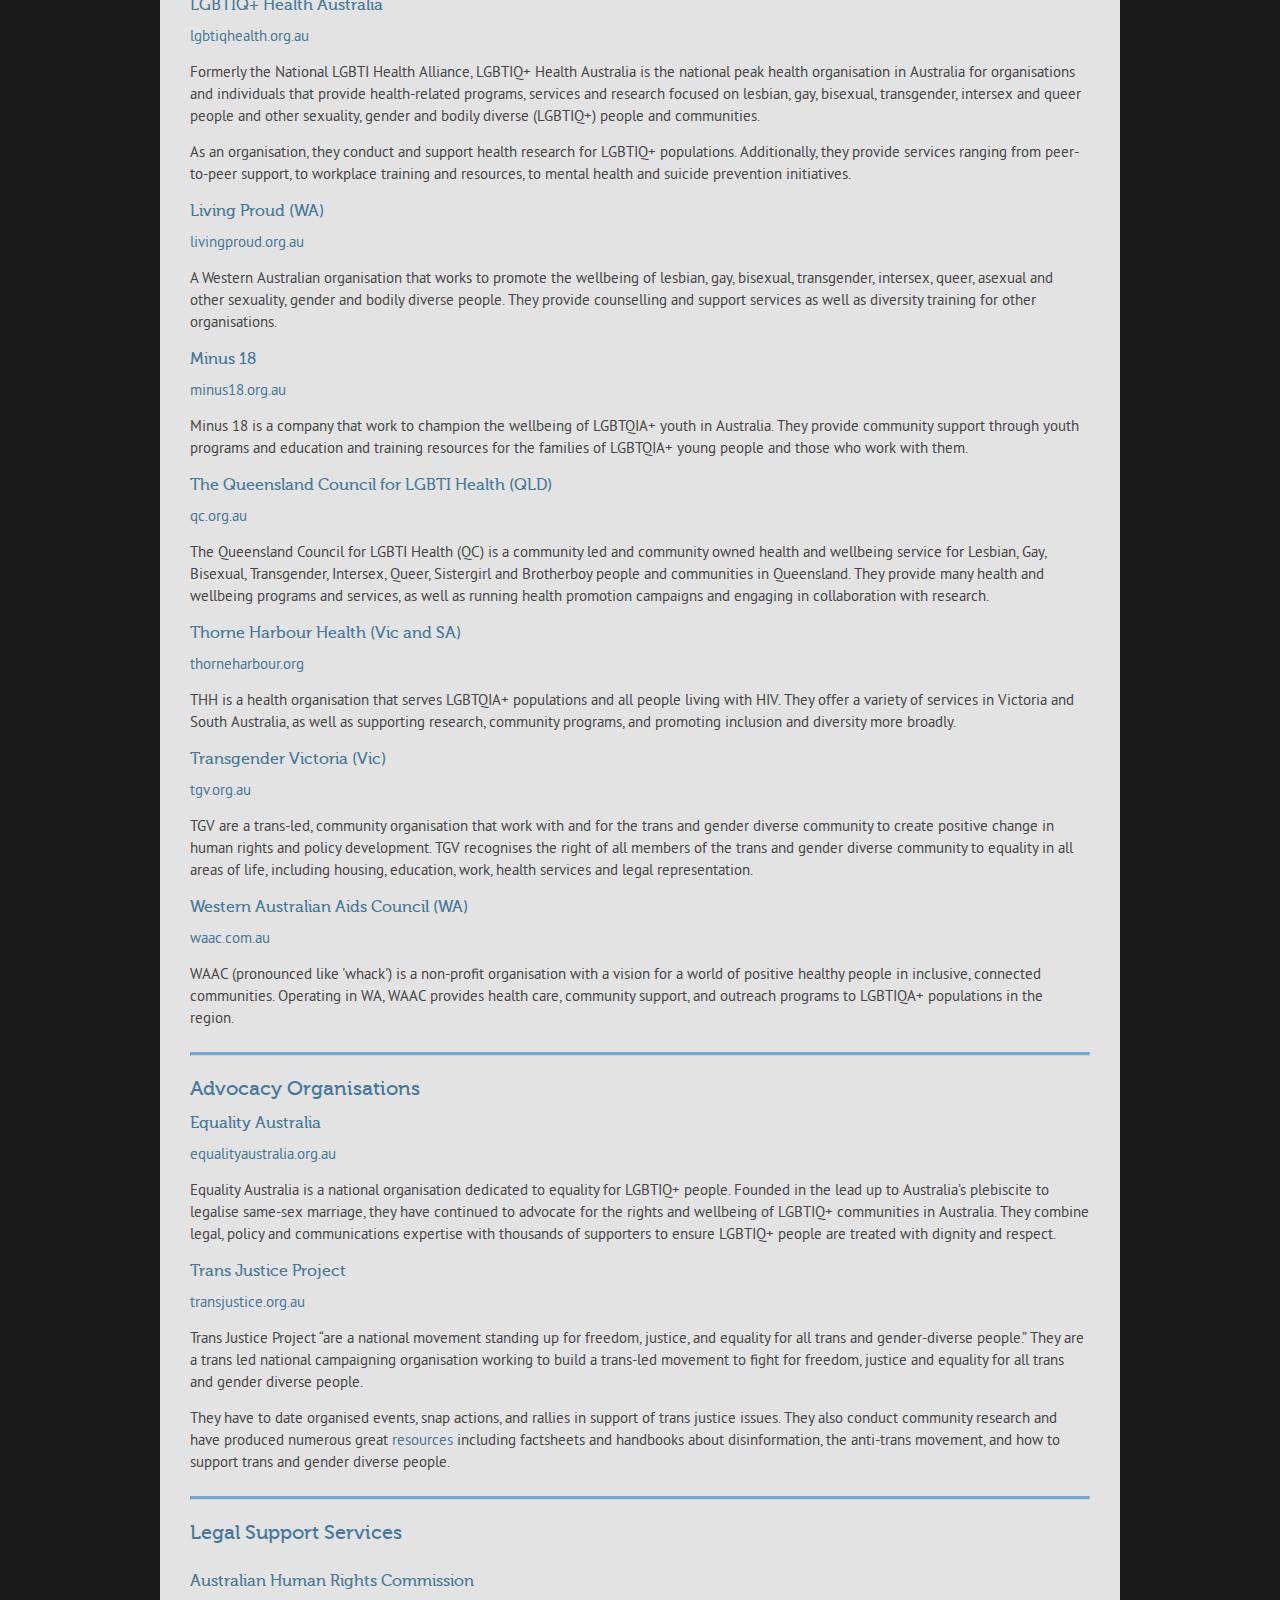
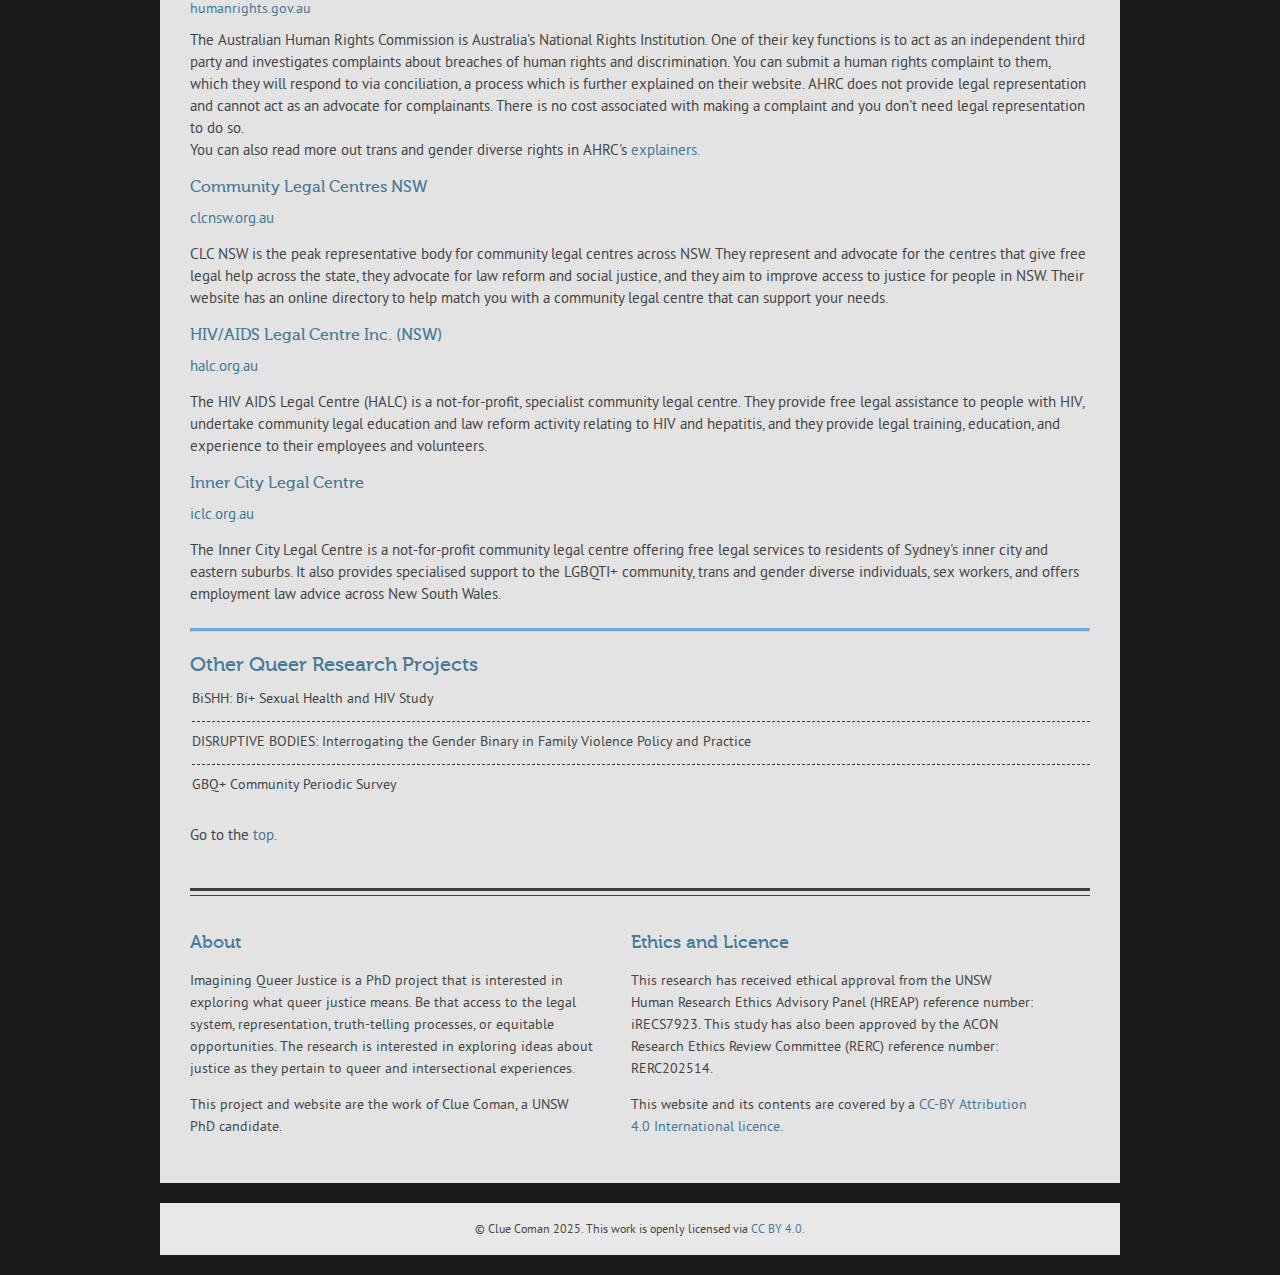
<file: resources.html>
<!DOCTYPE HTML>
<html lang="en">
<head>
  <title>IQJ Resources</title>
  <meta name="viewport" content="width=device-width, initial-scale=1">
  <meta charset="UTF-8">
  <link rel="shortcut icon" type="image/x-icon" href="style/images/favicon.png">
  <link rel="stylesheet" type="text/css" href="style/css/style.css" media="all">
  <link rel="stylesheet" type="text/css" href="style/color/blue.css" media="all">
  <link rel="stylesheet" type="text/css" href="style/type/museo.css" media="all">
  <link rel="stylesheet" type="text/css" href="style/type/ptsans.css" media="all">
  <link rel="stylesheet" type="text/css" href="style/type/charis.css" media="all">
  <script src="style/js/jquery-3.7.1.min.js"></script>
</head>
<body>
  <div style="width:100%;height:100%;
   background-image:url('style/images/bg2.jpg'); 
   background-size:cover; 
   position: fixed; z-index:-1;">
  </div>
  <div id="wrapper">
    <div id="header">
      <picture><img src="style/images/logo.png" style="width:100%;"></picture>
    </div>
    <div class="clear"></div>
    <div id="menu" class="menu opacity">
      <ul>
        <li><a href="index.html">Home</a></li>
        <li><a href="contribute.html">Take Part</a></li>
        <li><a href="gallery.html">View Gallery</a>
        <li><a href="resources.html"><b>Resources</b></a></li>
        <li><a href="about.html">About</a></li>
      </ul>
      <br style="clear: left">
    </div>
    <div id="container" class="opacity">
      <h2>Jump to:</h2>
    <div class="one-fourth">
        <a href="#section-2" class="button blue" >Community Organisations</a>
        </div>
    <div class="one-fourth">
        <a href="#section-3" class="button blue" >Advocacy Organisations</a>
        </div>
    <div class="one-fourth">
        <a href="#section-4" class="button blue" >Legal Support Services </a>
        </div>
    <div class="last">
        <a href="#section-5" class="button blue" >More Research Projects</a>
        </div>
    <br>
    <hr class="solid">
    <br>
    <h2 id="section-1">Overview </h2>
        <p>Many groups and organisations are working to advance queer justice. If engaging with this research project has inspired you to learn more or take some action for yourself or others, this page is a great place to start.</p>
        <br>
        <p>This page lists just a few which are focused on justice oriented and support services in Australia. This ABC article provides a more expansive list: <a href= "https://www.abc.net.au/news/2020-04-06/queer-and-lgbtqia-plus-support-services-in-australia/12115292"target="_blank"> Queer and LGBTQIA+ community support services in Australia.</a> Contact us to suggest other groups we might be able to profile here. </p>
        <br>
      <h3>Support</h3>
       <p> For urgent support, the following organisations offer free anonymous counselling services. Lifeline and 13Yarn both operate 24 hours 7 days a week. QLife operates from 3PM to midnight every day. </p>
       <br>
      <div class="one-third">
         <h4>Lifeline</h4>
         <a href= "https://www.lifeline.org.au/"target="_blank"> www.lifeline.org.au</a>
         <br>
         <br>
         <p><img src="style\images\phone.png" height="15px"> 13 11 14 </p>
         <br>
      </div>
      <div class="one-third">
        <h4>QLife</h4>
          <a href= "https://qlife.org.au/"target="_blank"> qlife.org.au</a>
          <br>
          <br>
          <p><img src="style\images\phone.png" height="15px"> 1800 184 527</p>
          <br>
      </div>
      <div class="one-third, last">
        <h4>13Yarn</h4>
          <a href= "https://www.13yarn.org.au/"target="_blank"> www.13yarn.org.au</a>
          <br>
          <br>
          <p><img src="style\images\phone.png" height="15px"> 13 92 76</p>
          <br>
          <br>  
      </div>
    <br>
    <hr class="solid">   
    <br>
    <br>
    <h2 id="section-2">Community Organisations</h2>
       <h4>ACON (NSW)</h4>
         <p><a href="https://www.acon.org.au/" target="_blank">acon.org.au</a></p> 
         <br>
         <p>Formerly the AIDS Council of NSW, ACON is now a wide-reaching community organisation. Primarily funded by the NSW Ministry of Health, ACON is dedicated to supporting people of diverse sexualities and genders and committed to ending HIV for everyone in our communities. ACON offers a huge array of support services and research and health promotion and community outreach. ACON is based primarily in NSW but offers services at the local, state, and national level.</p>
         <br>
       <h4>The Australian Queer Archives - AQuA</h4>
         <p><a href="https://queerarchives.org.au/" target="_blank">queerarchives.org.au</a></p> 
         <br>
         <p>The Australian Queer Archives (AQuA) is a volunteer-run, non-profit, community-based incorporated association in Melbourne. AQuA collects, preserves and celebrates material from the lives and experiences of lesbian, gay, bisexual, trans and gender diverse, intersex, queer, Brotherboy and Sistergirl (LGBTIQ+) Australians.  </p>
         <br>
       <h4>BlaQ (NSW)</h4>
         <p><a href="https://blaq.org.au/" target="_blank">blaq.org.au</a></p> 
         <br>
         <p>BlaQ is the peak organisation for Aboriginal Lesbian, Gay, Bisexual, Transgender, Queer + Sistergirl and Brotherboy (LGBTQSB+) Peoples and Communities in NSW. They are a Redfern-based, aboriginal community-controlled organisation that works to nurture, support, affirm and celebrate LGBTQSB+ Aboriginal and Torres Strait Islander peoples and promote safety and inclusion for all. </p>
         <br>
       <h4>LGBTIQ+ Health Australia</h4> 
         <p><a href="https://www.lgbtiqhealth.org.au/" target="_blank">lgbtiqhealth.org.au</a></p>  
         <br>
         <p>Formerly the National LGBTI Health Alliance, LGBTIQ+ Health Australia is the national peak health organisation in Australia for organisations and individuals that provide health-related programs, services and research focused on lesbian, gay, bisexual, transgender, intersex and queer people and other sexuality, gender and bodily diverse (LGBTIQ+) people and communities. </p>
         <br>
         <p>As an organisation, they conduct and support health research for LGBTIQ+ populations. Additionally, they provide services ranging from peer-to-peer support, to workplace training and resources, to mental health and suicide prevention initiatives.</p>
         <br>
       <h4>Living Proud (WA)</h4> 
         <p><a href="https://www.livingproud.org.au//" target="_blank">livingproud.org.au</a></p>  
         <br>
         <p>A Western Australian organisation that works to promote the wellbeing of lesbian, gay, bisexual, transgender, intersex, queer, asexual and other sexuality, gender and bodily diverse people. They provide counselling and support services as well as diversity training for other organisations. </p>
         <br>
       <h4>Minus 18</h4>
         <p><a href="https://www.minus18.org.au/" target="_blank">minus18.org.au</a></p>  
         <br> 
         <p>Minus 18 is a company that work to champion the wellbeing of LGBTQIA+ youth in Australia. They provide community support through youth programs and education and training resources for the families of LGBTQIA+ young people and those who work with them. </p>
         <br> 
       <h4>The Queensland Council for LGBTI Health (QLD)</h4>
         <p><a href="https://www.qc.org.au/" target="_blank">qc.org.au</a></p>  
         <br> 
         <p>The Queensland Council for LGBTI Health (QC) is a community led and community owned health and wellbeing service for Lesbian, Gay, Bisexual, Transgender, Intersex, Queer, Sistergirl and Brotherboy people and communities in Queensland. They provide many health and wellbeing programs and services, as well as running health promotion campaigns and engaging in collaboration with research.  </p>
         <br> 
       <h4>Thorne Harbour Health (Vic and SA)</h4>
         <p><a href=https://thorneharbour.org/ target="_blank">thorneharbour.org</a></p>  
         <br>    
         <p>THH is a health organisation that serves LGBTQIA+ populations and all people living with HIV. They offer a variety of services in Victoria and South Australia, as well as supporting research, community programs, and promoting inclusion and diversity more broadly. </p>
         <br>
       <h4>Transgender Victoria (Vic)</h4>
         <p><a href=https://www.tgv.org.au/ target="_blank">tgv.org.au</a></p>  
         <br>    
         <p>TGV are a trans-led, community organisation that work with and for the trans and gender diverse community to create positive change in human rights and policy development. TGV recognises the right of all members of the trans and gender diverse community to equality in all areas of life, including housing, education, work, health services and legal representation. </p>
         <br>
       <h4>Western Australian Aids Council (WA)</h4>
         <p><a href="https://www.waac.com.au/" target="_blank">waac.com.au</a></p>  
         <br>  
         <p>WAAC (pronounced like 'whack') is a non-profit organisation with a vision for a world of positive healthy people in inclusive, connected communities. Operating in WA, WAAC provides health care, community support, and outreach programs to LGBTIQA+ populations in the region. </p>
         <br>
      <hr class="solid"> 
    <br>
    <h2 id="section-3">Advocacy Organisations</h2>
       <h4>Equality Australia</h4>
         <p><a href="https://equalityaustralia.org.au/" target="_blank">equalityaustralia.org.au</a></p>
         <br>
         <p>Equality Australia is a national organisation dedicated to equality for LGBTIQ+ people. Founded in the lead up to Australia’s plebiscite to legalise same-sex marriage, they have continued to advocate for the rights and wellbeing of LGBTIQ+ communities in Australia. They combine legal, policy and communications expertise with thousands of supporters to ensure LGBTIQ+ people are treated with dignity and respect.</p>
         <br>
       <h4>Trans Justice Project</h4>
         <p><a href="https://transjustice.org.au/" target="_blank">transjustice.org.au</a></p>
         <br>
         <p> Trans Justice Project “are a national movement standing up for freedom, justice, and equality for all trans and gender-diverse people.”  They are a trans led national campaigning organisation working to build a trans-led movement to fight for freedom, justice and equality for all trans and gender diverse people.</p>
         <br>
         <p>They have to date organised events, snap actions, and rallies in support of trans justice issues. They also conduct community research and have produced numerous great <a href="https://transjustice.org.au/resources/" target="_blank">resources</a> including factsheets and handbooks about disinformation, the anti-trans movement, and how to support trans and gender diverse people.  </p>
         <br>
    <hr class="solid"> 
    <br>
    <h2 id="section-4">Legal Support Services</h2>
    <br>
       <h4>Australian Human Rights Commission</h4>
         <a href="https://humanrights.gov.au/" target="_blank">humanrights.gov.au</a></p>
         <br>
         <p>The Australian Human Rights Commission is Australia's National Rights Institution. One of their key functions is to act as an independent third party and investigates complaints about breaches of human rights and discrimination. You can submit a human rights complaint to them, which they will respond to via conciliation, a process which is further explained on their website. AHRC does not provide legal representation and cannot act as an advocate for complainants. There is no cost associated with making a complaint and you don't need legal representation to do so.</p>   
         <p> You can also read more out trans and gender diverse rights in AHRC's  <a href="https://humanrights.gov.au/know-your-rights/rights-of-individuals/lgbtiq-rights/trans-and-gender-diverse-rights-in-australia" target="_blank">explainers.</a></p>
         <br>   
      <h4>Community Legal Centres NSW</h4>
         <p><a href="https://www.clcnsw.org.au/" target="_blank">clcnsw.org.au</a></p>
         <br>
         <p>CLC NSW is the peak representative body for community legal centres across NSW. They represent and advocate for the centres that give free legal help across the state, they advocate for law reform and social justice, and they aim to improve access to justice for people in NSW. Their website has an online directory to help match you with a community legal centre that can support your needs.     </p>
        <br>
      <h4>HIV/AIDS Legal Centre Inc. (NSW) </h4>
         <p><a href="https://halc.org.au/" target="_blank">halc.org.au</a></p>
         <br>
         <p>The HIV AIDS Legal Centre (HALC) is a not-for-profit, specialist community legal centre. They provide free legal assistance to people with HIV, undertake community legal education and law reform activity relating to HIV and hepatitis, and they provide legal training, education, and experience to their employees and volunteers.  </p>
         <br> 
      <h4>Inner City Legal Centre</h4>
         <p><a href="https://iclc.org.au/" target="_blank">iclc.org.au</a></p>
         <br>
         <p>The Inner City Legal Centre is a not-for-profit community legal centre offering free legal services to residents of Sydney's inner city and eastern suburbs. It also provides specialised support to the LGBQTI+ community, trans and gender diverse individuals, sex workers, and offers employment law advice across New South Wales.     </p>
        <br>
    <hr class="solid">
    <br>
    <h2 id="section-5">Other Queer Research Projects</h2>
     <ul class="latest-posts">
          <li><a href="https://bishhstudy.com/" target="_blank">BiSHH: Bi+ Sexual Health and HIV Study</a> </li>
          <li><a href="https://www.shannonharvey.xyz/phd" target="_blank">DISRUPTIVE BODIES: Interrogating the Gender Binary in Family Violence Policy and Practice</a> </li>
          <li><a href="https://www.gcpsonline.net/" target="_blank">GBQ+ Community Periodic Survey</a> </li>
        </ul>
    <br>
    <p>Go to the <a href="#section-1">top</a>. </p>
    <div id="footer">
        <div class="footer-top"></div>
        <div class="one-half">
          <h3><a href="about.html">About</a></h3>
            <p>Imagining Queer Justice is a PhD project that is interested in exploring what queer justice means. Be that access to the legal system, representation, truth-telling processes, or equitable opportunities. The research is interested in exploring ideas about justice as they pertain to queer and intersectional experiences.</p>
            <br>
            <p>This project and website are the work of Clue Coman, a UNSW PhD candidate. </p>
            <br>
        </div>
        <div class="one-half last">
          <h3>Ethics and Licence</a></h3>
            <p>This research has received ethical approval from the UNSW Human Research Ethics Advisory Panel (HREAP) reference number: iRECS7923. This study has also been approved by the ACON Research Ethics Review Committee (RERC) reference number: RERC202514.</p>
            <br>
            <p>This website and its contents are covered by a <a href="https://creativecommons.org/licenses/by/4.0/" target="_blank">CC-BY Attribution 4.0 International licence</a>.</p>
        </div>
      </div>
  </div>
  <div id="copyright" class="opacity">
   <p>© Clue Coman 2025. This work is openly licensed via <a href="https://creativecommons.org/licenses/by/4.0/" target="_blank">CC BY 4.0.</a></p>
  </div>
  <script src="style/js/scripts.js"></script>
</body>
</html>
</file>
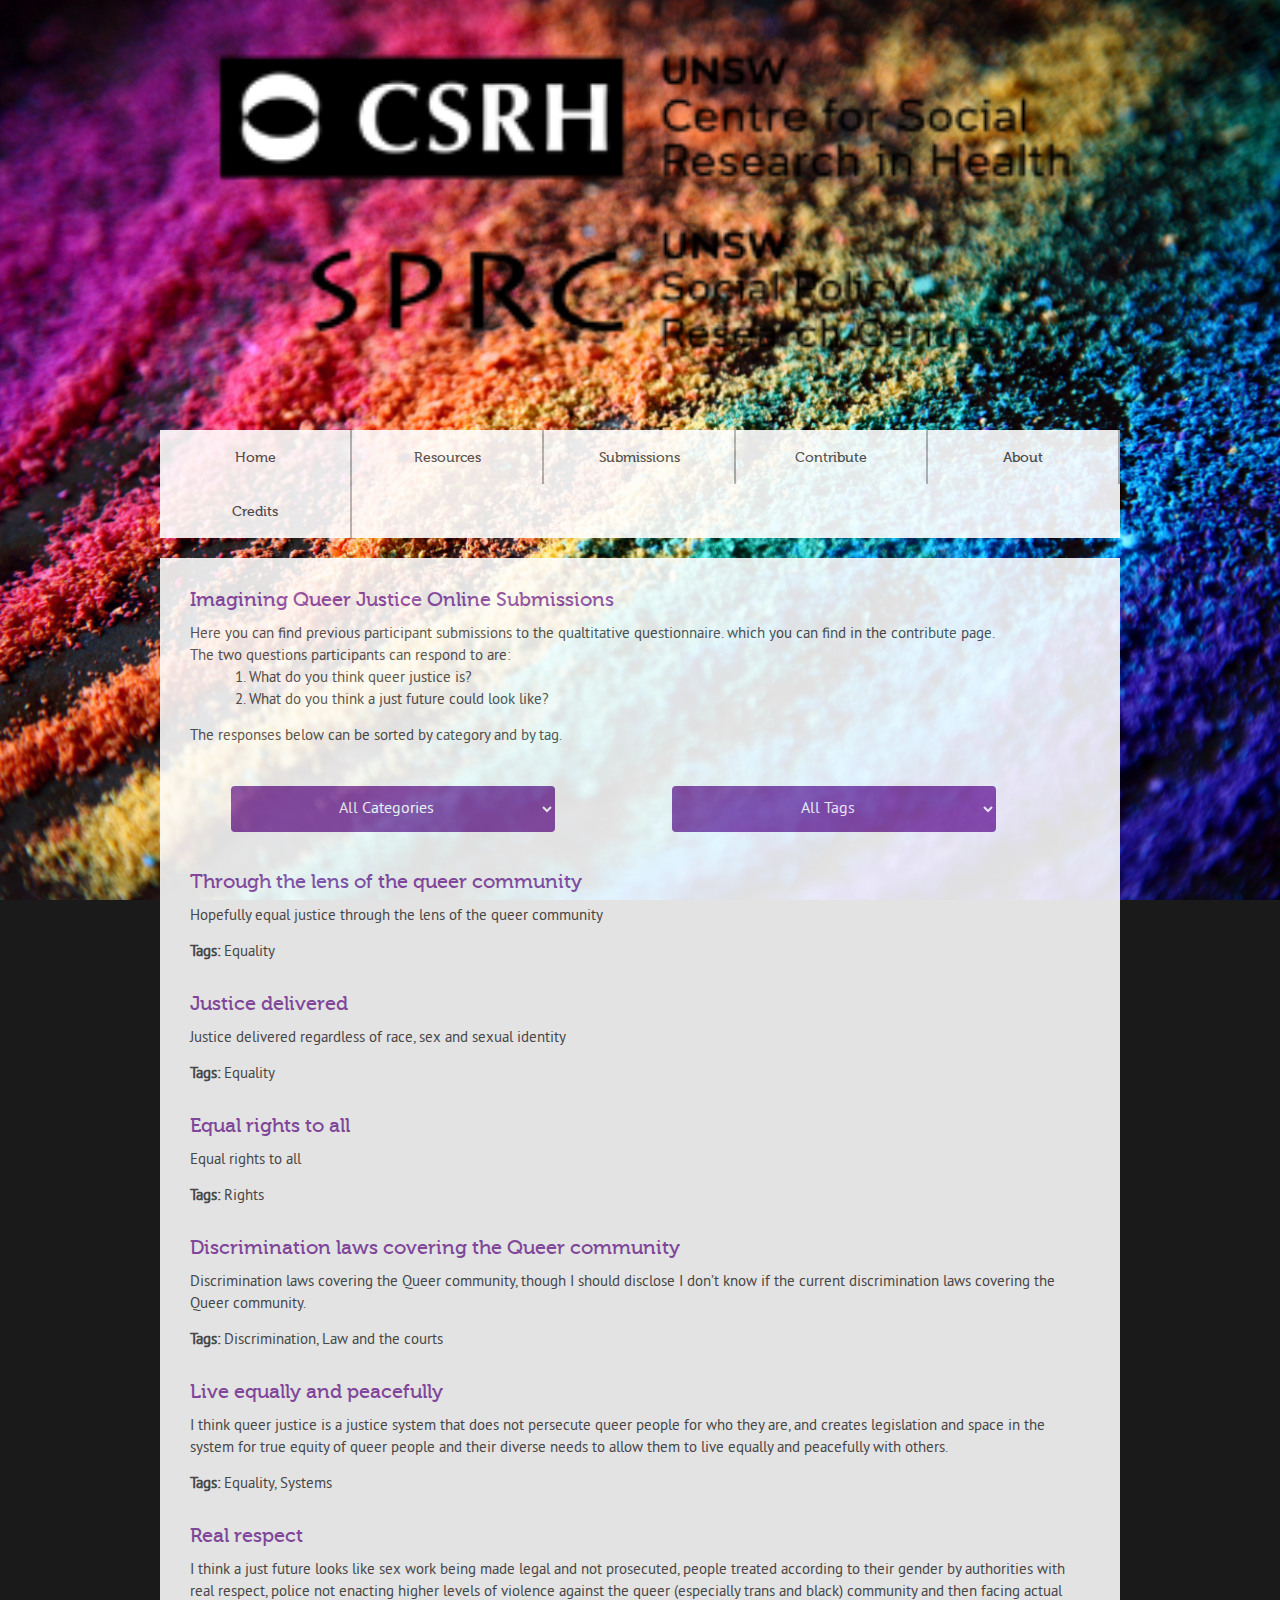
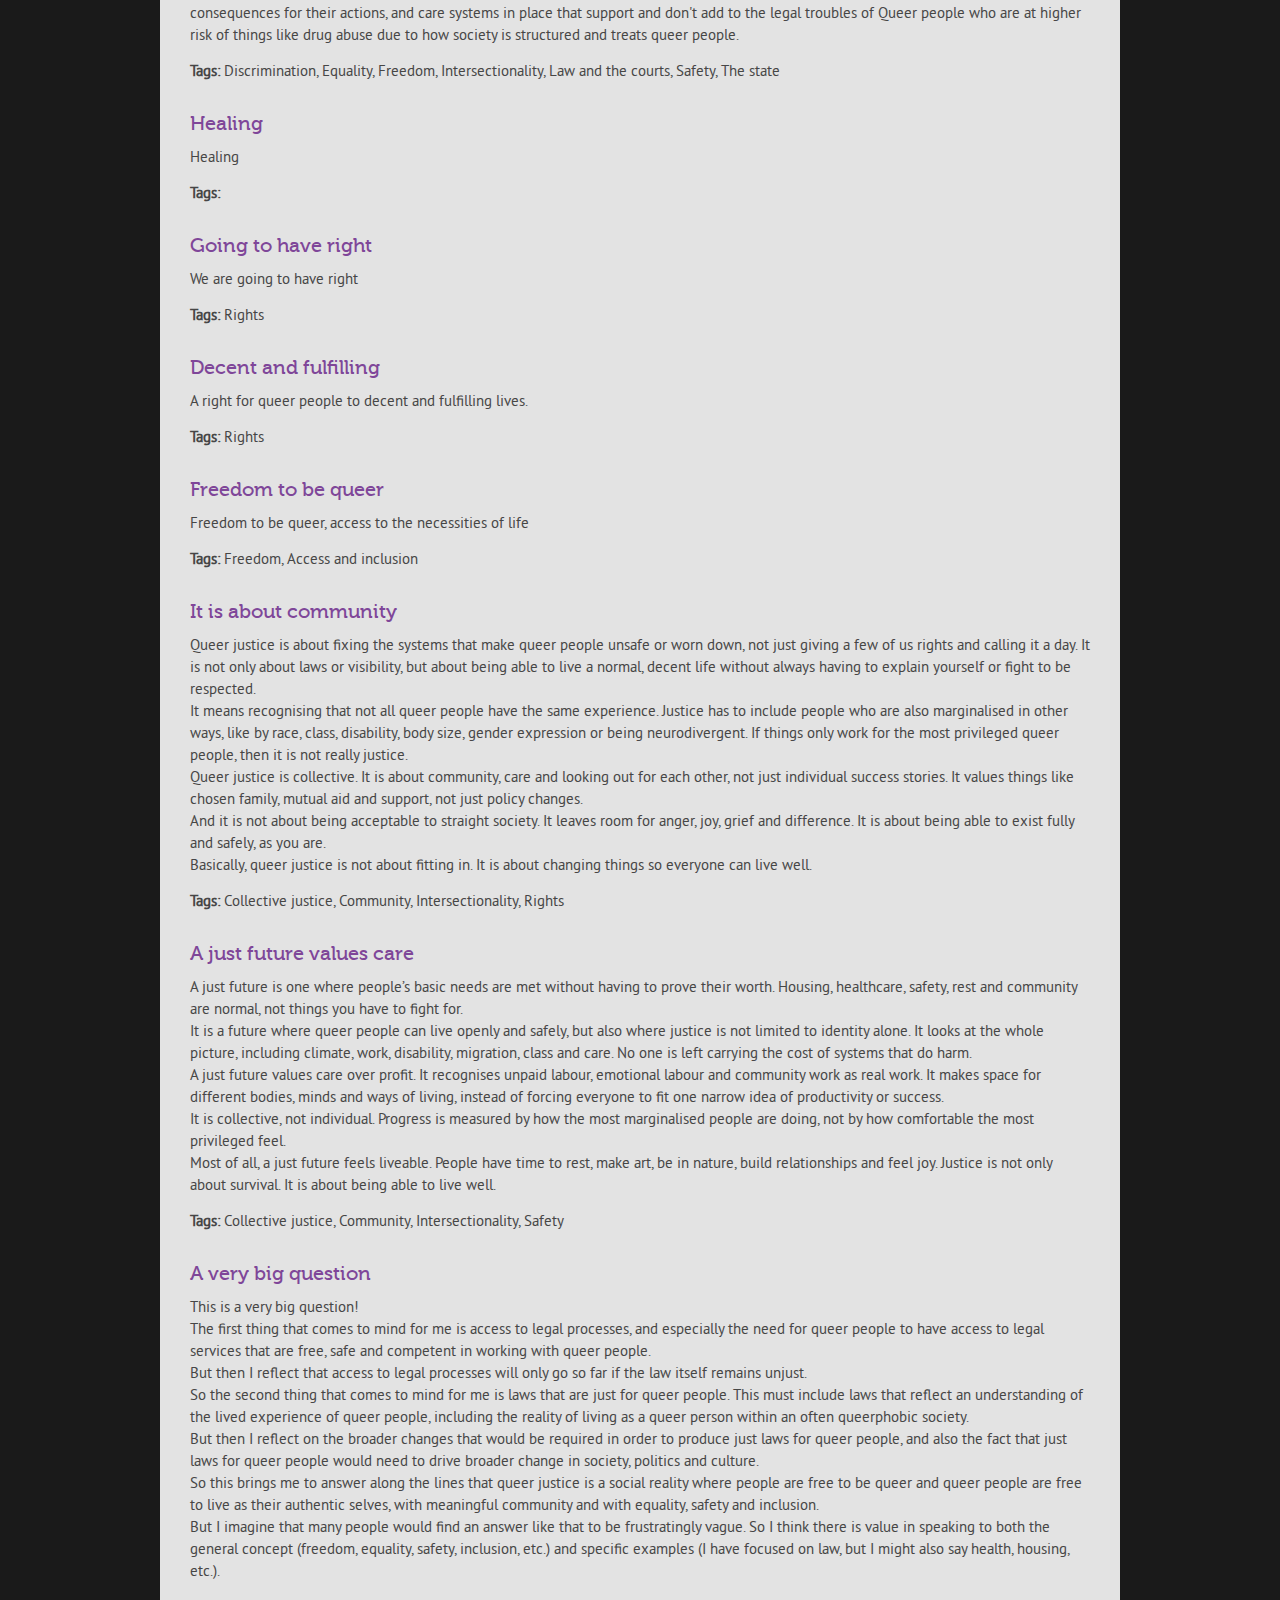
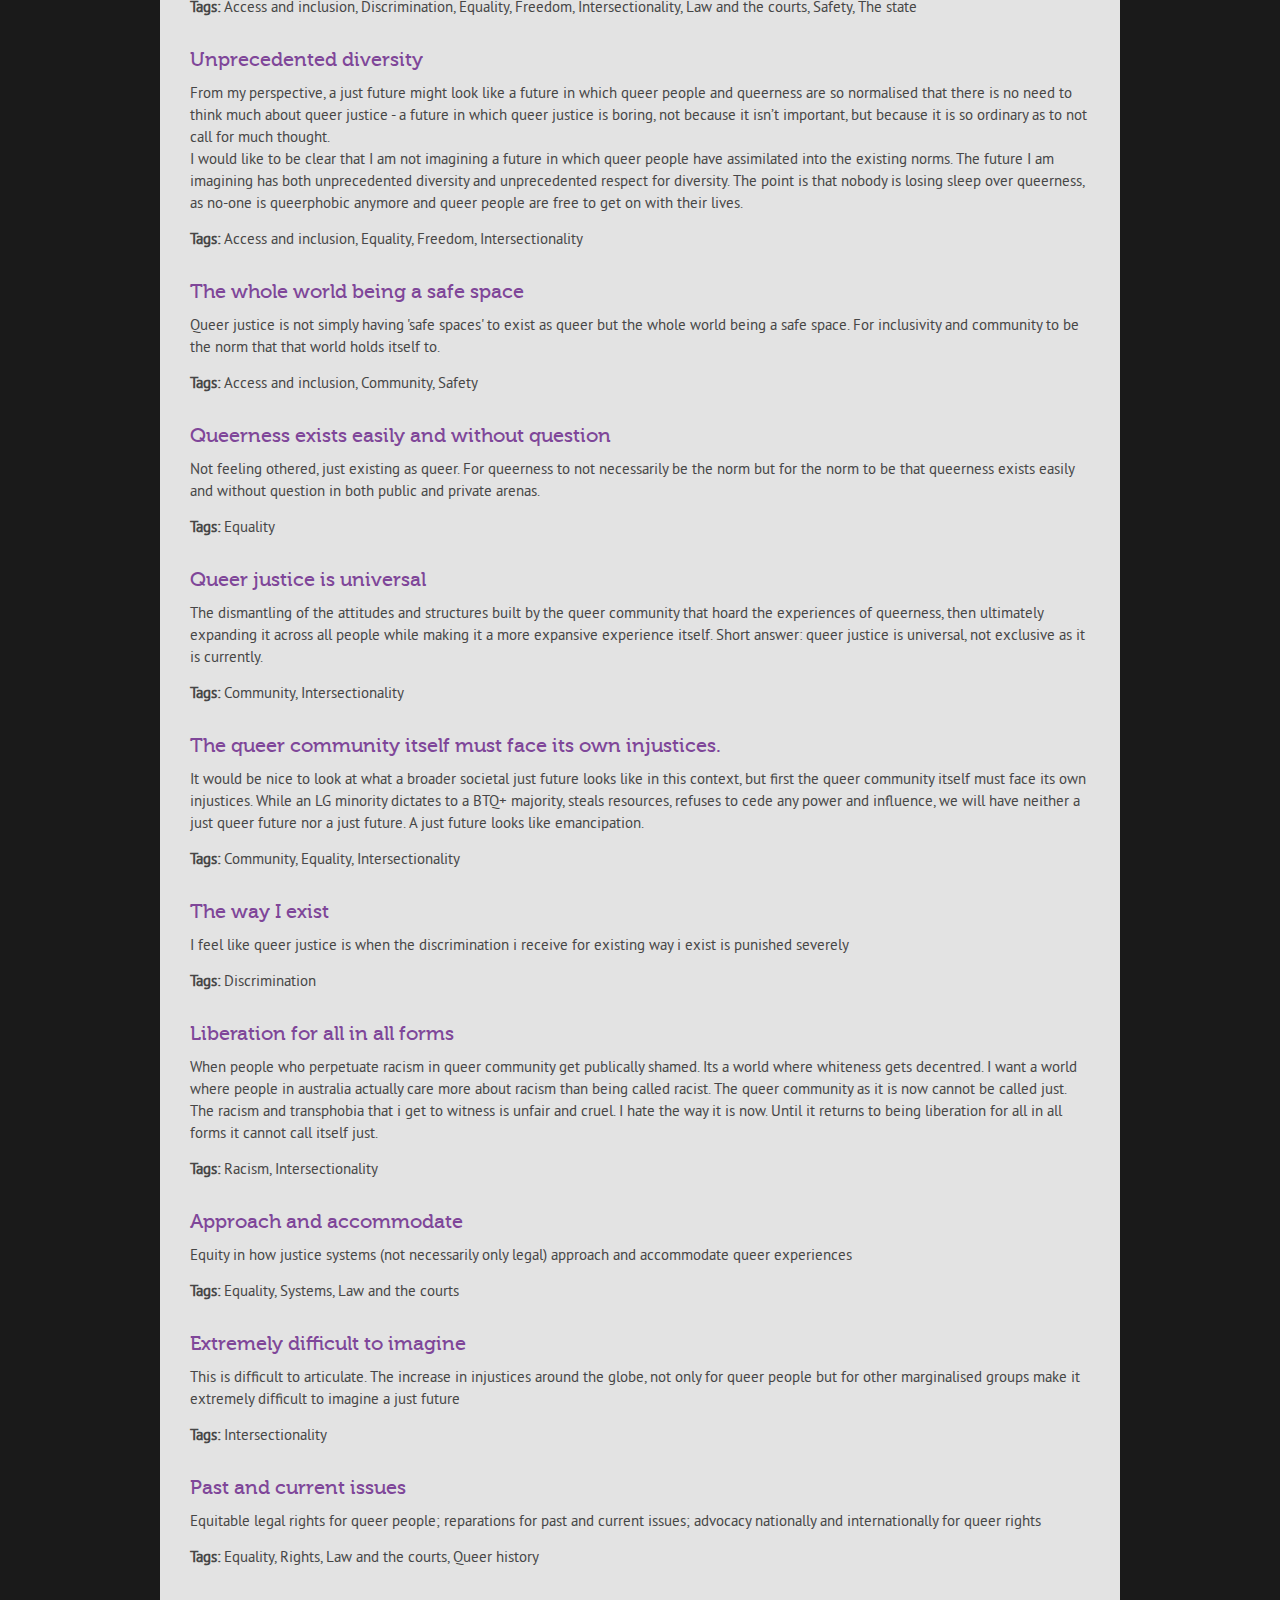
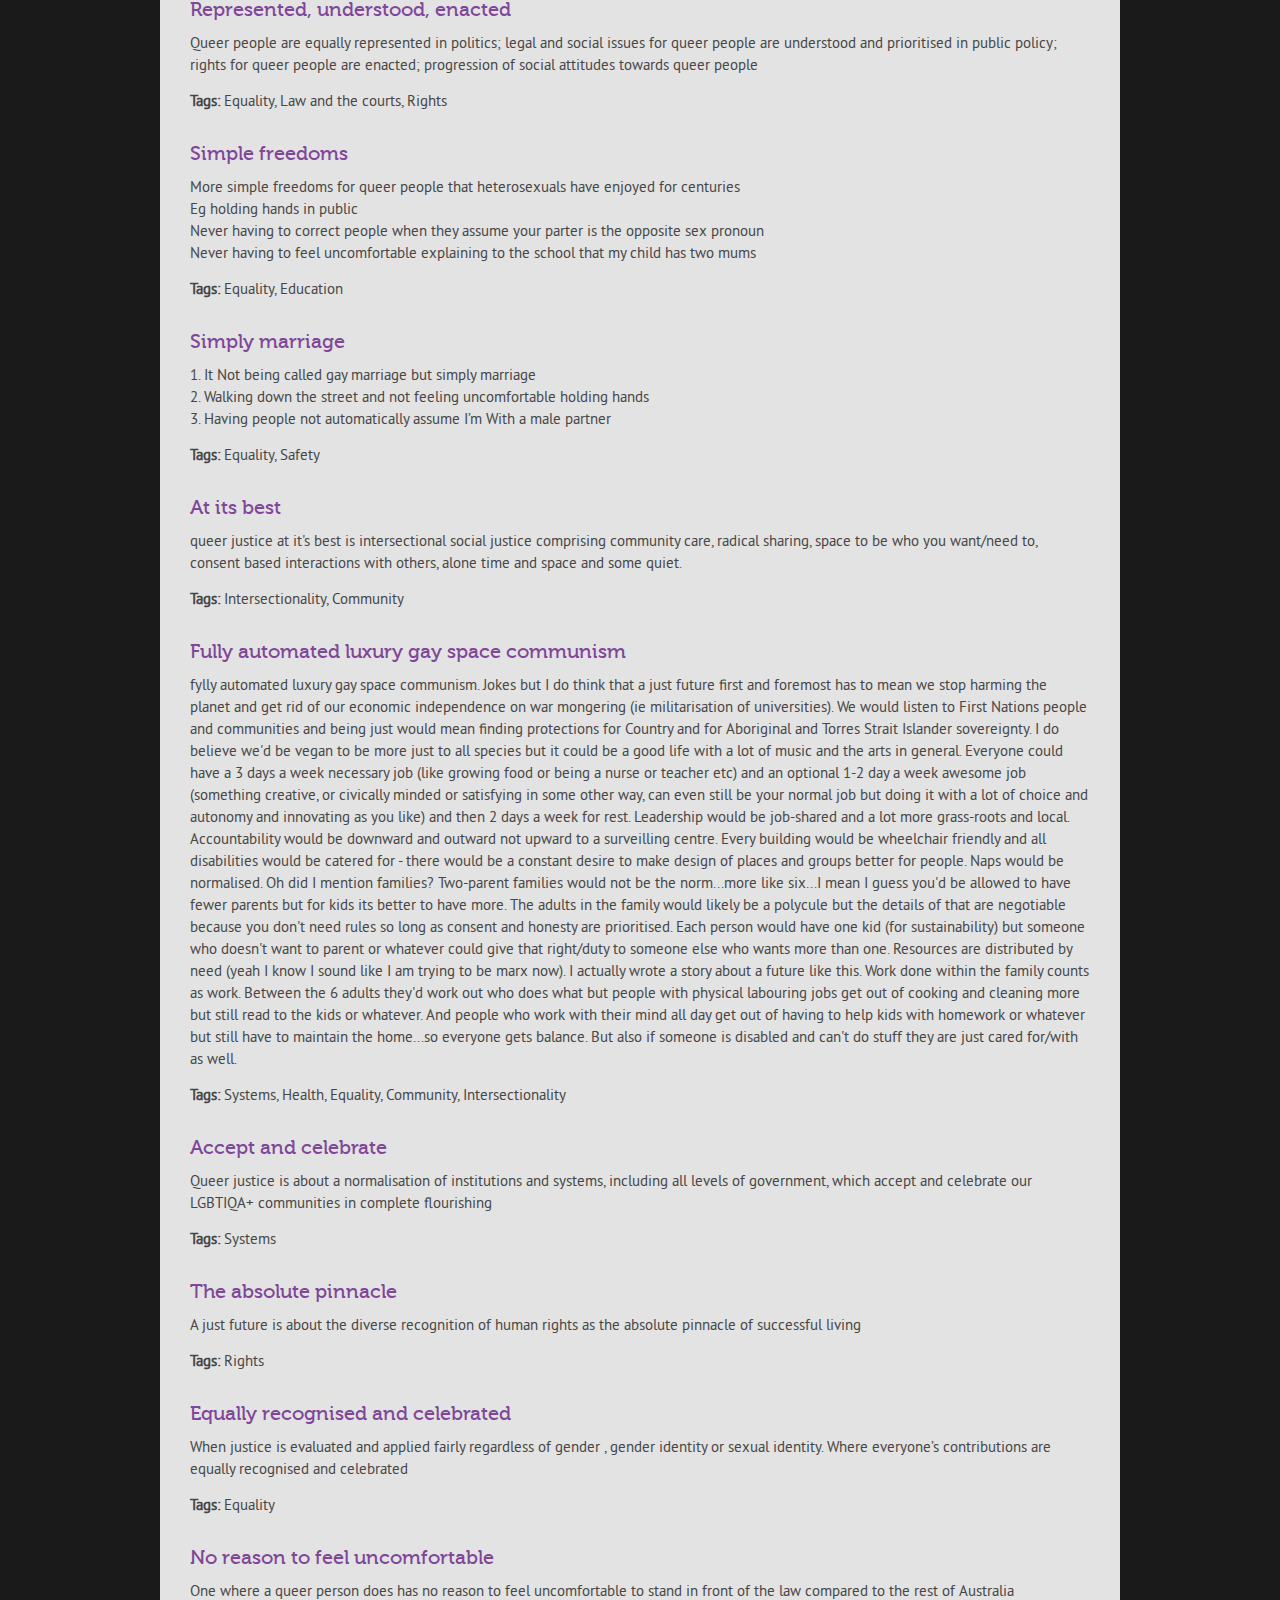
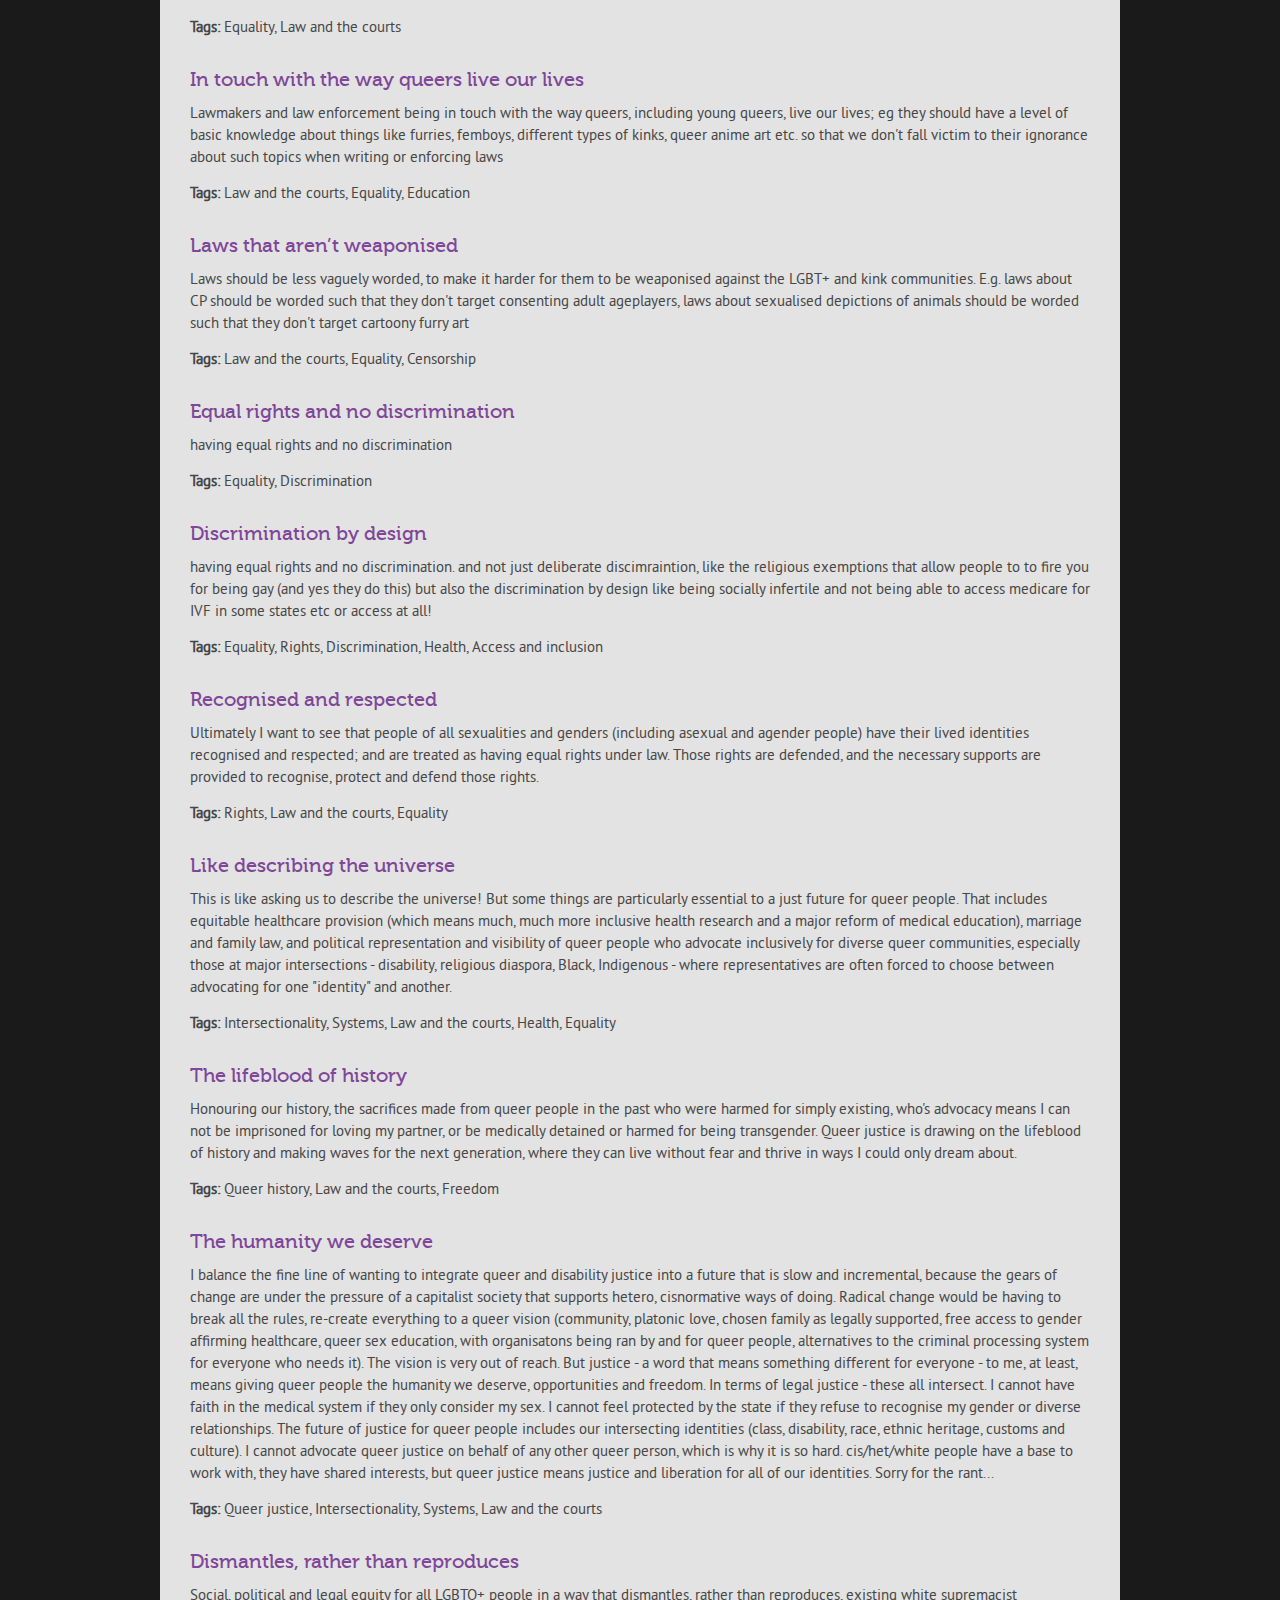
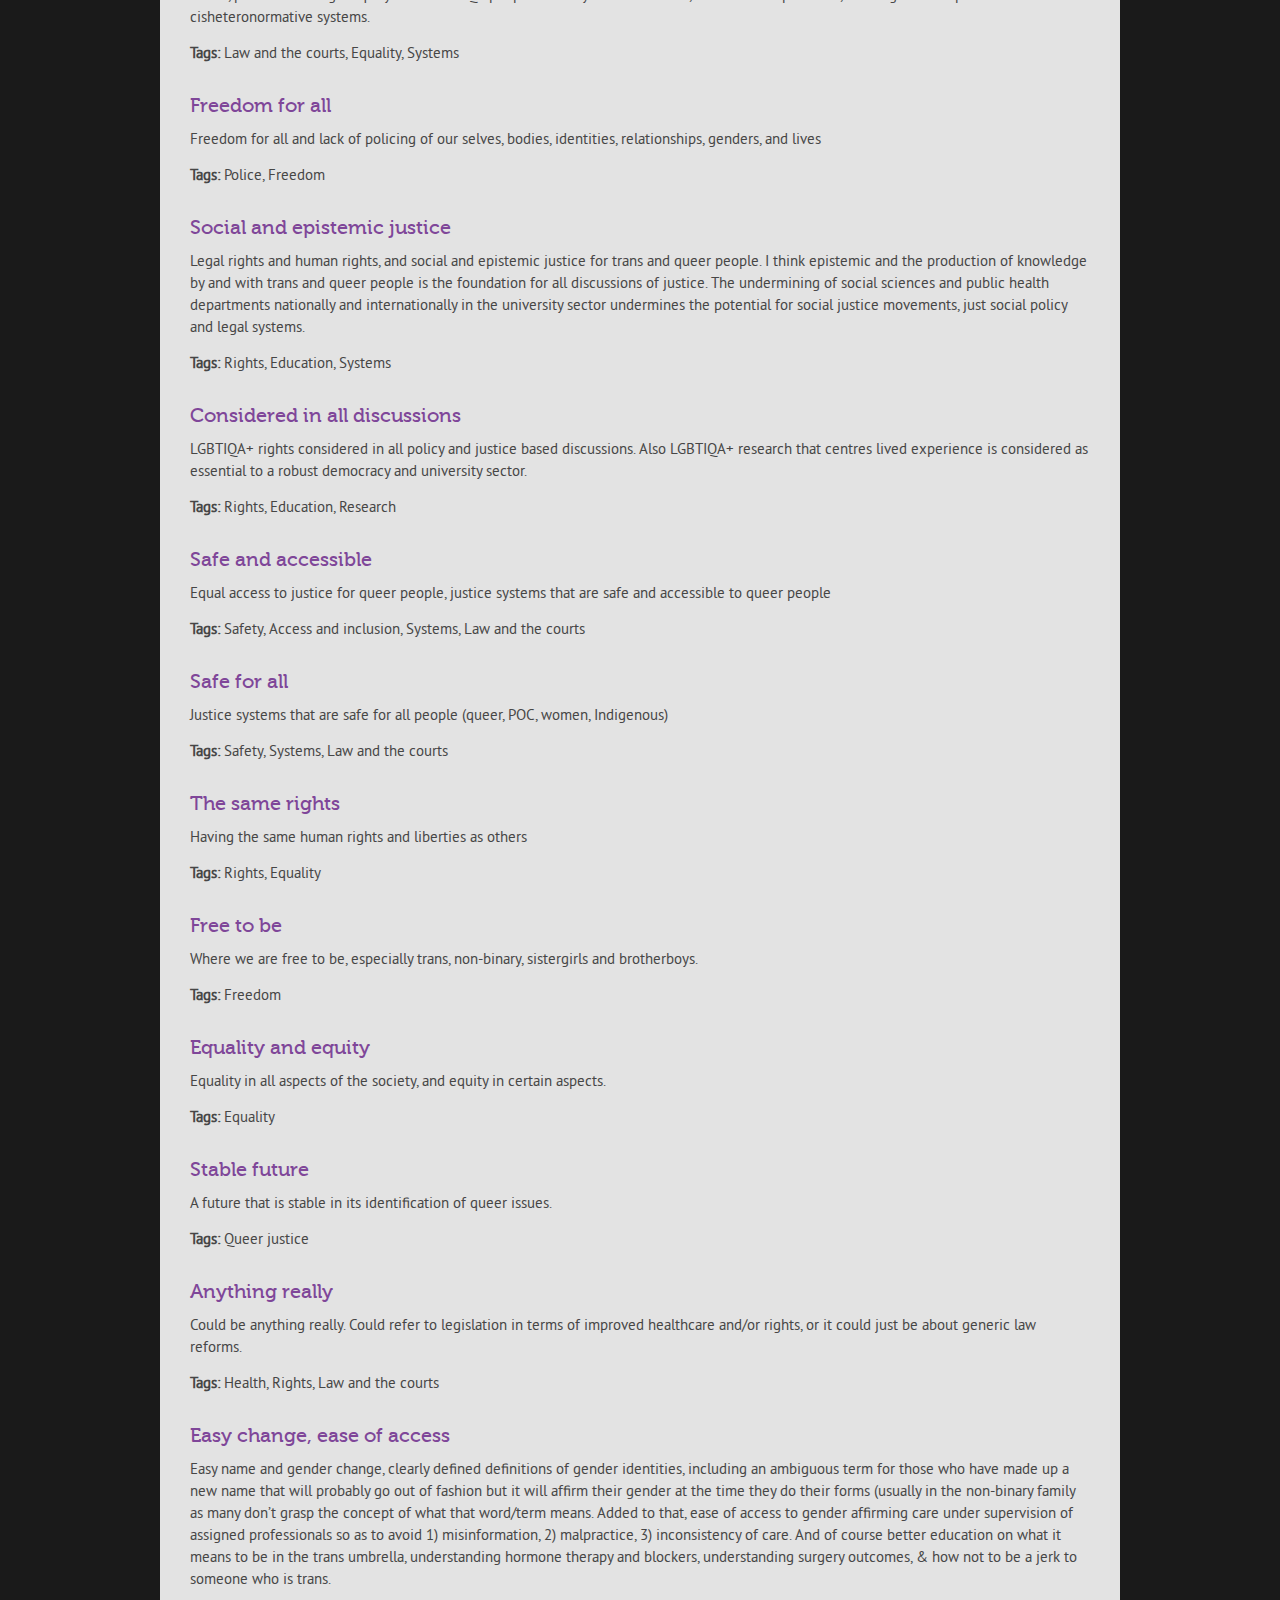
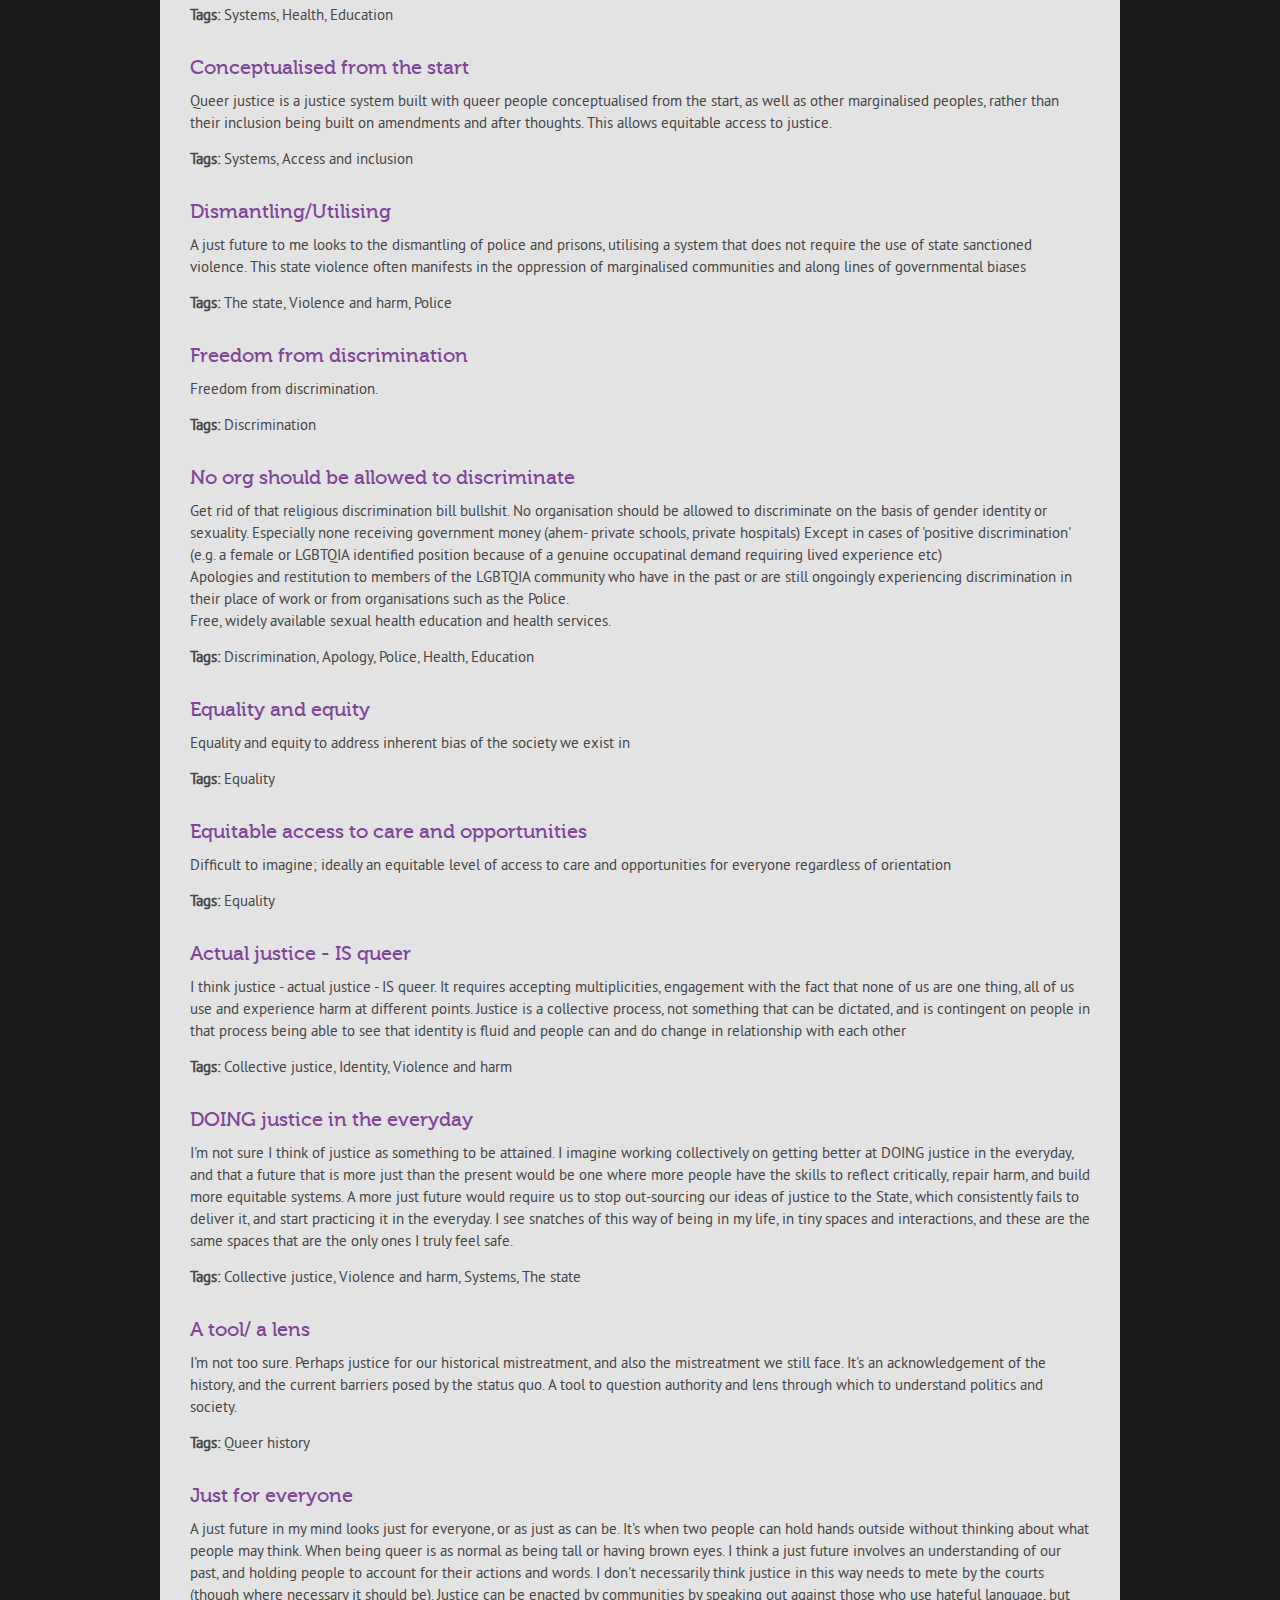
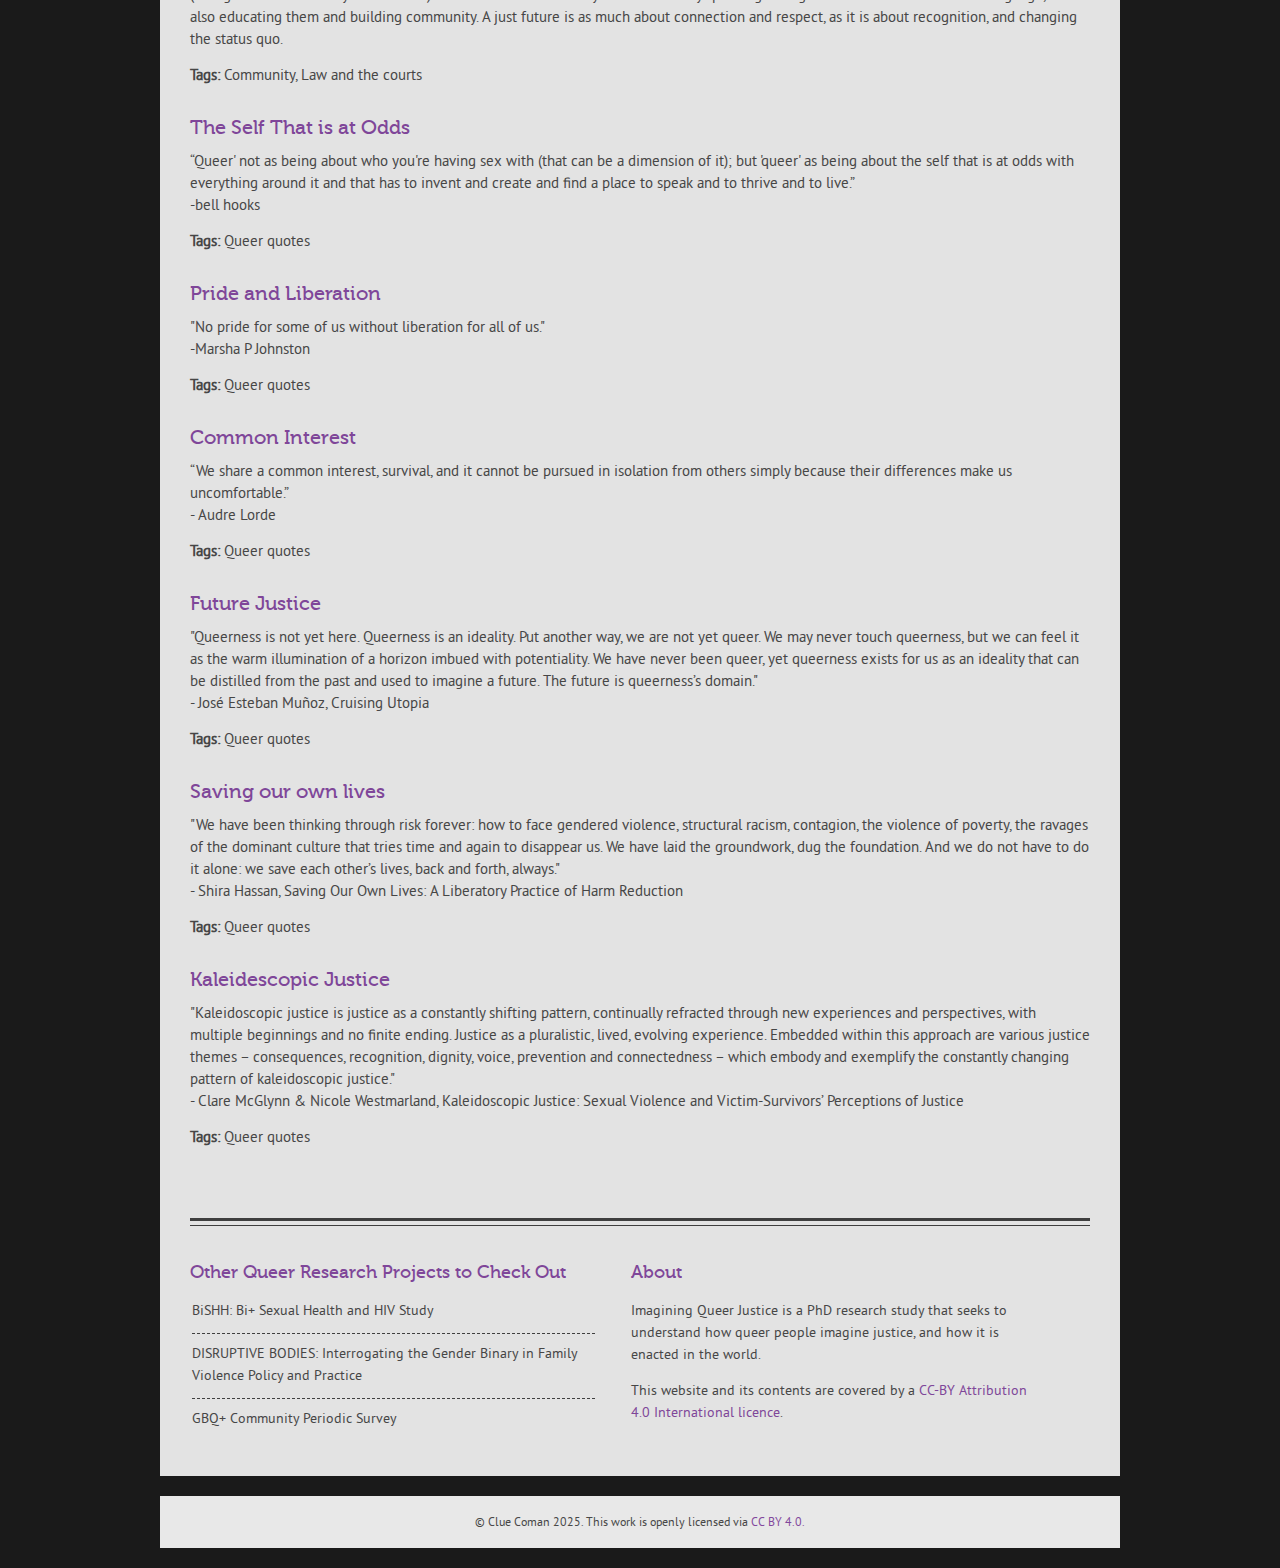
<file: submissions.html>
<!DOCTYPE HTML>
<html lang="en">
<head>
  <title>IQJ Participant Submissions</title>
  <meta name="viewport" content="width=device-width, initial-scale=1">
  <meta charset="UTF-8">
  <link rel="shortcut icon" type="image/x-icon" href="style/images/favicon.png">
  <link rel="stylesheet" type="text/css" href="style/css/style.css" media="all">
  <link rel="stylesheet" type="text/css" href="style/color/purple.css" media="all">
  <link rel="stylesheet" type="text/css" href="style/type/museo.css" media="all">
  <link rel="stylesheet" type="text/css" href="style/type/ptsans.css" media="all">
  <link rel="stylesheet" type="text/css" href="style/type/charis.css" media="all">
  <script src="style/js/jquery-3.7.1.min.js"></script>
  <script src="style/js/blog.js"></script>
</head>
<body>
  <style>
    body {
      background-image: url('style/images/bg6.jpg');
      background-size: cover;
      background-position: center;
      background-attachment: fixed;
    }
  </style>
  <div id="wrapper">
    <div id="header">
      <picture><img src="style/images/logo.png" style="width:100%;"></picture>
    </div>
    <div class="clear"></div>
    <div id="menu" class="menu opacity">
      <ul>
        <li><a href="index.html">Home</a></li>
        <li><a href="resources.html">Resources</a></li>
        <li><a href="submissions.html">Submissions</a>
        <li><a href="contribute.html">Contribute</a></li>
        <li><a href="about.html">About</a></li>
        <li><a href="credits.html">Credits</a></li>      
      </ul>
      <br style="clear: left">
    </div>
    <script src="style/js/jquery-3.7.1.min.js"></script>
    <div id="container" class="opacity">
      <h2>Imagining Queer Justice Online Submissions</h2>
        <p>Here you can find previous participant submissions to the qualtitative questionnaire. which you can find in the contribute page. </p>
        <p>The two questions participants can respond to are:</p>
          <ol>
            <li>What do you think queer justice is?</li>
            <li>What do you think a just future could look like?</li>
          </ol>
        <br>
        <p>The responses below can be sorted by category and by tag. </p>
        <br>
       <br>
      <div class="one-half">
        <select id="categoryFilter">
        <option value="">All Categories</option>
        <!-- Categories will be populated dynamically -->
        </select>
      </div>
      <div class="one-half">
        <select id="tagFilter" >
        <option value="">All Tags</option>
        <!-- Tags will be populated dynamically -->
        </select>
      </div>
      <br style="clear: left">
      <br>
      <br>
      <div id="blogPosts">
        <!-- Blog posts will be loaded here -->
      </div>
      <div id="footer">
        <div class="footer-top"></div>
        <div class="one-half">
          <h3>Other Queer Research Projects to Check Out</h3>
            <ul class="latest-posts">
              <li><a href="https://bishhstudy.com/" target="_blank">BiSHH: Bi+ Sexual Health and HIV Study</a> </li>
              <li><a href="https://www.shannonharvey.xyz/phd" target="_blank">DISRUPTIVE BODIES: Interrogating the Gender Binary in Family Violence Policy and Practice</a> </li>
              <li><a href="https://www.gcpsonline.net/" target="_blank">GBQ+ Community Periodic Survey</a> </li>
            </ul>
          </div>
        <div class="one-half last">
          <h3><a href="about.html">About</a></h3>
            <p>Imagining Queer Justice is a PhD research study that seeks to understand how queer people imagine justice, and how it is enacted in the world. </p>
            <br>
            <p>This website and its contents are covered by a <a href="https://creativecommons.org/licenses/by/4.0/" target="_blank">CC-BY Attribution 4.0 International licence</a>.</p>
        </div>
      </div>
    </div>
    <div id="copyright" class="opacity">
     <p>© Clue Coman 2025. This work is openly licensed via <a href="https://creativecommons.org/licenses/by/4.0/">CC BY 4.0.</a></p>
    </div>
  </div>
</body>
</html>
</file>
<file: style/css/style.css>
/*
Theme Name: Zeences HTML
Theme URI: https://themes.iki-bir.com/zeences/light
Author: elemis
Author URI: https://iki-bir.com
Version: 1.0.3
Clue remix 1.0.9
*/

/*-----------------------------------------------------------------------------------*/
/*	RESET
/*-----------------------------------------------------------------------------------*/

html, body, div, span, applet, object, iframe, h1, h2, h3, h4, h5, h6, p, blockquote, pre, a, acronym, address, big, cite, code, del, dfn, em, font, img, ins, kbd, q, s, samp, small, strike, strong, tt, var, b, u, i, center, dl, dt, dd, ol, ul, li, fieldset, form, label, legend {
	margin:0;
	padding:0;
	border:0;
	outline:0;
	font-size:100%;
	vertical-align:baseline;
	background:transparent
}
body {
	line-height:1
}
ol, ul {
	list-style:none
}
blockquote, q {
	quotes:none
}
blockquote:before, blockquote:after, q:before, q:after {
	content:'';
	content:none
}
:focus {
	outline:0
}
ins {
	text-decoration:none
}
del {
	text-decoration:line-through
}
table {
	border-collapse:collapse;
	border-spacing:0
}
.clear {
	clear:both;
	display:block;
	overflow:hidden;
	visibility:hidden;
	width:0;
	height:0
}
.clearfix:after {
	clear:both;
	content:' ';
	display:block;
	font-size:0;
	line-height:0;
	visibility:hidden;
	width:0;
	height:0
}
.clearfix {
	display:inline-block
}
* html .clearfix {
	height:1%
}
.clearfix {
	display:block
}
th, td {
	margin:2px;
	padding:2px;
	border: 1px solid #8d4dab;
	border-collapse:collapse;
	border-spacing:0;
	background-color: #d1edf3;
}
table {
	border: 1px solid #8d4dab;
	border-collapse:collapse;
	border-spacing:0
}
.clear {
	clear: both;
}
br {
	line-height: 10px;
}
input[type="submit"]::-moz-focus-inner, input[type="button"]::-moz-focus-inner {
 border : 0px;
}
input[type="submit"]:focus, input[type="button"]:focus {
	outline : none;
}
/*-----------------------------------------------------------------------------------*/
/*	GENERAL
/*-----------------------------------------------------------------------------------*/

body {
	background: #1a1a1a;
	color: #4d4d4d;
	font-family: 'PTSansRegular';
	font-size: 14px;
}
p {
	font-size: 15px;
	line-height: 22px;
}
a {
	color: #4d87ab;
	text-decoration: none;
	transition: all 200ms ease-in;
	-webkit-transition:all 200ms ease-in;
	-moz-transition:all 200ms ease-in;
}
a:hover {
	color: #d3573e;
}
h1, h2, h3, h4, h5, h6 {
	font-family: 'Museo500';
	color: #4d87ab;
	font-weight: normal;
	padding-bottom: 12px;
}
h1 {
	font-size: 22px;
	line-height: 26px;
}
h2 {
	font-size: 20px;
	line-height: 24px;
}
h3 {
	font-size: 18px;
	line-height: 22px;
}
h4 {
	font-size: 16px;
	line-height: 20px;
}
h5 {
	font-size: 14px;
	line-height: 20px;
}
h6 {
	font-size: 12px;
	line-height: 18px;
}
.caps {
	text-transform: uppercase;
}
ul {
	font-family: 'CharisSILItalic';
	line-height: 22px;
	font-size: 15px;
}
ul li {
	background: transparent url(../images/bullet.png) center left no-repeat;
	padding-left: 15px;
}
ol {
	font-family: 'PTSansRegular';
	font-size: 15px;
	list-style: decimal;
	list-style-position: inside;
	line-height: 22px;
	padding-left: 5%;
}
ol li {
	padding: 0;
	margin: 0;
}
.intro {
	font-family: 'CharisSILItalic';
	font-size: 21px;
	line-height: 31px;
	text-align: center;
	margin-bottom: -2px;
}
blockquote {
	font-family: 'CharisSILItalic';
	font-size: 18px;
	font-weight: normal;
	line-height: 25px;
	padding-left: 30px;
	background: transparent url(../images/quote.png) no-repeat left 7px;
}
.hr2 {
	border-top: 3px solid #454545;
	height: 4px;
	border-bottom: 1px solid #454545;
	margin: 36px 0;
}
.hr1 {
	height: 0;
	border-bottom: 1px solid #454545;
	margin: 36px 0;
}
.center {
	text-align: center;
	display: block;
	margin: 0 auto;
}
p .center {
	text-align: center;
	display: block;
	margin: 0 auto 10px;
}
img {
	display: inline;
}
img.left {
	float: left;
	margin: 10px 10px 5px 0;
}
img.right {
	float: right;
	margin: 10px 0 5px 10px;
}
.lite1 {
	color: #4d87ab;
}
.lite2 {
	border-bottom: 1px dotted #4d87ab;
}
a.button {
	background: #5499c3;
	height: 30px;
	-webkit-border-radius: 3px;
	-moz-border-radius: 3px;
	border-radius: 3px;
	color: #fff;
	font-family: 'Museo500';
	font-size: larger;
	padding: 10px 15px 10px 15px;
	text-align: center;
	justify-content: center;
    align-items: center;
	margin-bottom: 10px;
	margin-top: 10px;
	display: flex;
	transition:all 200ms ease-in;
	-webkit-transition:all 200ms ease-in;
	-o-transition:all 200ms ease-in;
	-moz-transition:all 200ms ease-in;
}
/* Webkit Fix */
@media screen and (-webkit-min-device-pixel-ratio:0) { 
a.button {padding: 5px 15px 7px 15px;}
}

/* Opera Fix */
@media all and (-webkit-min-device-pixel-ratio:10000), not all and (-webkit-min-device-pixel-ratio:0) {
	a.button {padding: 5px 15px 7px 15px;}

}

a.button.blue {
	background-color: #5499c3;
	font-size: 13px;
}

a.button.green {
	background-color: #4dab96;
}

a.button.lime {
	background-color: #8e7bfcab;
}

a.button.red {
	background-color: #ab4d63;
}

a.button.purple {
	background-color: #aa69c9;
}

a.button.blue:hover {
	color: #fff;
	background-color: #e3bde5;
}

a.button.green:hover {
	color: #fff;
	background-color: #5d38c4;
}

a.button.lime:hover {
	color: #fff;
	background-color: #5d38c4;
}

a.button.red:hover {
	color: #fff;
	background-color: #5d38c4;
}

a.button.purple:hover {
	color: #fff;
	background-color: #5d38c4;
}

.dropcap {
	display:block;
	float:left;
	font-size:45px;
	padding:0;
	margin: 0;
	margin:10px 8px 3px 0;
	font-family: 'Museo500';
}
pre {
	margin: 5px 0px 40px 0px;
	padding: 0 10px 0px 10px;
	display: block;
	clear: both;
	background: url(../images/codebg.jpg) repeat;
	line-height: 20px;
	font-size: 12px;
	border: 1px solid #cfcfcf;
}
.download-box, .warning-box, .info-box, .note-box {
	clear:both;
	margin: 10px 0px;
	text-shadow: none;
	padding: 15px 15px 13px 15px;
	line-height: 17px;
}
.info-box {
	background:#c2ddf9;
	border:1px solid #80bbef;
	color:#4783b7;
}
.warning-box {
	background:#ffcccc;
	border:1px solid #ff9999;
	color:#c31b00;
}
.download-box {
	background:#d1f7b6;
	border:1px solid #8bca61;
	color:#5e9537;
}
.note-box {
	background:#fdebae;
	border:1px solid #e6c555;
	color:#9e660d;
}
 /* Dashed border */
hr.dashed {
  border-top: 3px dashed #bbb;
}

/* Dotted border */
hr.dotted {
  border-top: 3px dotted #bbb;
}

/* Solid border */
hr.solid {
  border-top: 3px solid #80bbef;
}

/* Rounded border */
hr.rounded {
  border-top: 8px solid #bbb;
  border-radius: 5px;
} 
/*-----------------------------------------------------------------------------------*/
/*	LAYOUT
/*-----------------------------------------------------------------------------------*/

@media screen and (min-width: 500px) {
#wrapper {
	width: 960px;
	margin: 0 auto;
}
}
/* Phone Screen */
@media screen and (max-width: 499px) {
	#wrapper {
	width: 100%;
	margin: 0 auto;
}
}
@media screen and (min-width: 500px) {
#header {
	padding: 30px 0 25px 0;
	display: block;
	overflow: hidden;
	position: relative;
}
}
/* Phone Screen */
@media screen and (max-width: 499px) {
#header {
	padding: 0 0 0 0;
	display: block;
	overflow: hidden;
	position: relative;
}
}
.logo {   
	float: left;
}
@media screen and (min-width: 500px) {
#container {
	max-width: 900px;
	margin: 20px auto;
	padding: 30px;
	overflow: hidden;
	background-color: #fff;
	opacity: 0.88;
	position: relative;

}
}
/* Phone Screen */
@media screen and (max-width: 499px) {
#container {
	max-width: 600px;
	margin: 20px auto;
	padding: 20px;
	overflow: hidden;
	background-color: #fff;
	opacity: 0.88;
	position: relative;
  }
}
@media screen and (min-width: 500px) {
#copyright {
	width: 900px;
	margin: 20px auto;
	padding: 17px 30px 13px;
	background-color: #fff;
	opacity: 0.9;
}
}
/* Phone Screen */
@media screen and (max-width: 499px) {
#copyright {
	width: 100%;
	margin: 0 auto;
	padding: 20px 0 20px 0 ;
	background-color: #fff;
	opacity: 0.9;
}
}	
#copyright p {
	font-size: 12px;
	text-align: center;
}
#footer {
	padding: 40px 0 0 0;
	overflow: hidden;
}
#footer p {
	font-size: 14px;
}
#footer h3 {
	margin-bottom: 5px;
}
.footer-top {
	border-top: 3px solid #454545;
	height: 4px;
	border-bottom: 1px solid #454545;
	margin: 0 0 36px 0;
}
ul.latest-posts {
	margin-bottom: 5px;
	overflow: hidden;
	padding-left: 2px;
}
ul.latest-posts li {
	padding: 0;
	background: none;
	font-family: 'PTSansRegular';
	font-style: normal;
	font-size: 14px;
	padding-top: 10px;
	margin-bottom: 10px;
	border-top: 1px dashed #454545;
}
ul.latest-posts li a {
	color: #4d4d4d;
}
ul.latest-posts li a:hover {
	color: #d3573e;
}
ul.latest-posts li:first-child {
	padding: 0;
	border: none;
}
select {
  display: block;
  background-color: #8d4dab;
  color: white;
  padding: 12px 16px;
  font-family: 'PTSansRegular';
  font-size: 16px;
  text-align: center;
  border: none;
  border-radius: 4px;
  width: 80%;
  margin-top: 10px;
  margin-bottom: 10px;
  margin-left: auto;
  margin-right: auto;
  justify-content: center;
  align-items: center;
}

select:focus {
  outline: none;
  background-color: #4dab96;
  opacity: 1;
  font-family: 'PTSansRegular';
  font-size: 16px;

}
option {
  font-family: 'PTSansRegular'; 
  background-color: #4dab96;  
}
/*-----------------------------------------------------------------------------------*/
/*	MENU
/*-----------------------------------------------------------------------------------*/
@media screen and (min-width: 500px) {
.menu {
	font-family: 'Museo500';
	list-style: none;
	font-weight: normal;
	max-width: 960px;
	width: 100%;
	padding: 0;
	background: #FFF;
	opacity: 0.9;
	z-index: 1000;
	text-align: center;
	position: relative;
}
.menu ul {
	margin: 0;
	list-style-type: none;
	font-family: 'Museo500';
	font-style: normal;
	letter-spacing: normal;
}
.menu ul li {
	position: relative;
	display: inside;
	float: left;
	padding: 0;
	background: none;
	width: 20%;
}
.menu ul li a {
	display: block;
	padding: 20px 30px;
	text-decoration: none;
	display:block;
	line-height: 1;
	border-right: 2px solid #b4b4b4;
	font-size: 14px;
	
}
}
/* Phone Screen */
@media screen and (max-width: 499px) {
 .menu {
	font-family: 'Museo500';
	list-style: none;
	font-weight: normal;
	max-width: 960px;
	width: 100%;
	padding: 0;
	background: #FFF;
	opacity: 0.9;
	z-index: 1000;
	position: relative;
}
.menu ul {
	margin: 0;
	list-style-type: none;
	font-family: 'Museo500';
	font-style: normal;
	letter-spacing: normal;
}
.menu ul li {
    position: relative;
	display: inside;
	float: none;
	padding: 0;
	background: none;
	float: none;
    width: 100%;
}
.menu ul li a {
	display: block;
	padding: 20px 30px;
	text-decoration: none;
	display:block;
	line-height: 1;
	border-right: 2px solid #b4b4b4;
	font-size: 14px;
}
}
/* Webkit Fix */
@media screen and (-webkit-min-device-pixel-ratio:0) { 
.menu ul li a {padding: 21px 30px 19px;}
}

* html .menu ul li a {
	display: inline-block;
}
.menu ul li a:link, .menu ul li a:visited {
	color: #4d4d4d;
}
.menu ul li a.active {
	color: #4d87ab;
}
.menu ul li a.selected {
	background: #fff;
	color: #4d87ab;
}
.menu ul li a:hover {
	background: #fff;
	color: #4d87ab;
}
.menu ul li ul {
	position: absolute;
	left: 0;
	display: none;
	visibility: hidden;
	width: 180px;
	padding: 0;
}
.menu ul li ul li {
	display: list-item;
	float: none;
	padding: 0 17px;
	background-color: #fff;
}
.menu ul li ul li:first-child a {
	border: none;
}
.menu ul li ul li ul {
	top: 0;
}
.menu ul li ul li a {
	margin: 0;
	border: none;
	padding: 17px 0;
	line-height: 1;
	border-top: 1px solid #b4b4b4;
	font-size: 12px;
}
* html .menu {
	height: 1%;
}
/*-----------------------------------------------------------------------------------*/
/*	COLUMNS
/*-----------------------------------------------------------------------------------*/
@media screen and (min-width: 500px) {
.one-half {
	width:45%;
}
.one-third {
	width:29%;
}
.two-third {
	width:65.33%;
}
.one-fourth {
	width:22%;
}
.three-fourth {
	width:74%;
}
.one-fifth {
	width:16.8%;
}
.two-fifth {
	width:37.6%;
}
.three-fifth {
	width:58.4%;
}
.four-fifth {
	width:67.2%;
}
.one-sixth {
	width:13.33%;
}
.five-sixth {
	width:82.67%;
}
.one-half, .one-third, .two-third, .three-fourth, .one-fourth, .one-fifth, .two-fifth, .three-fifth, .four-fifth, .one-sixth, .five-sixth {
	position:relative;
	margin-right:4%;
	float:left;
}
.last {
	margin-right:0 !important;
	clear:right;
}
}
/* On screens that are 499px wide or less, make the columns stack on top of each other instead of next to each other */
@media screen and (max-width: 499px) {
  .one-half, .one-third, .two-third, .three-fourth, .one-fourth, .one-fifth, .two-fifth, .three-fifth, .four-fifth, .one-sixth, .five-sixth {
    width: 100%;
  }
}
/*-----------------------------------------------------------------------------------*/
/*	TOGGLE
/*-----------------------------------------------------------------------------------*/

.toggle {
	box-sizing: border-box;
	padding-bottom: 20px;
}
.toggle-wrapper {
	padding-bottom:5px;
}
h2.trigger {
	box-sizing: border-box;
	font-size: 15px;
	display: block;
	background-color: #FFF;
	padding: 10px 10px;
	color: #4d87ab;
	border: 1px solid #c3dee0;
	border-radius: 5px;
}
h2.trigger.active {
	color: #4d87ab;
}
h2.trigger:hover {
	color: #4d87ab;
}
.togglebox {
	box-sizing: border-box;
	height: auto;
	background-color: #FFF;
	overflow: hidden;
	margin-top: 10px;
	margin-bottom:  10px;
	border: 1px solid #c3dee0;
	-webkit-border-radius: 5px;
	-moz-border-radius: 5px;
	border-radius: 5px;
}
.togglebox div {
	padding: 20px;
}
.togglebox p {
	line-height: 22px;
}
.togglebox p {
	line-height: 22px;
}
.tabbed-content {
	width: 100%;
	overflow: hidden;
	margin-bottom: 20px;
	-webkit-border-radius: 5px;
	-moz-border-radius: 5px;
	border-radius: 5px;
}
/*-----------------------------------------------------------------------------------*/
/*	TABS
/*-----------------------------------------------------------------------------------*/

ul.tabs {
	margin: 0;
	padding: 0;
	float: left;
	list-style: none;
	width: 100%;
	color: #4d4d4d;
}
ul.tabs li {
	float: left;
	position: relative;
	list-style: none;
	margin-right: 10px;
	background: none;
	padding: 0;
	font-family: 'Museo500';
}
ul.tabs li a {
	display: block;
	position: relative;
	padding: 8px 10px 8px;
	line-height: 1;
	text-align: center;
	font-weight: normal;
	color: #4d4d4d;
	text-shadow: none;
	border: 1px solid #dedede;
	background-color: #FFF;
	-webkit-border-radius: 5px;
	-moz-border-radius: 5px;
	border-radius: 5px;
}
ul.tabs li a:hover {
	text-shadow: none;
	text-decoration: none;
	color: #FFF;
}
ul.tabs li a {
	float: left;
}
ul.tabs li a:hover {
	text-decoration: none;
	color: #4d87ab;
}
ul.tabs li.active a {
	border: 1px solid #4d87ab;
	color: #fff;
	background-color: #4d87ab;
}
.tab_container {
	border-top: none;
	clear: both;
	float: left;
	width: 99%;
	border: 1px solid #dedede;
	background: #FFF;
	margin-top: 10px;
	-webkit-border-radius: 5px;
	-moz-border-radius: 5px;
	border-radius: 5px;
}
.tab_content {
	padding: 15px 15px 15px 15px;
}
</file>
<file: style/color/red.css>
a {
	color: #ab4d63;
}
a:hover {
	color: #4d87ab;
}
h1, h2, h3, h4, h5, h6 {
	color: #ab4d63;
}
.lite1 {
	color: #ab4d63;
}
.lite2 {
	border-bottom: 1px dotted #ab4d63;
}
a.button {
	background-color: #ab4d63;
	color: #fff;
	-webkit-transition:all 200ms ease-in;
	-o-transition:all 200ms ease-in;
	-moz-transition:all 200ms ease-in;
}
a.button:hover {
	color: #fff;
	background-color: #4d87ab;
}
ul.latest-posts li a:hover {
	color: #4d87ab;
}
.menu ul li a.active {
	color: #ab4d63;
}
.menu ul li a.selected {
	color: #ab4d63;
}
.menu ul li a:hover {
	color: #ab4d63;
}
.forms fieldset .btn-submit, #footer .forms fieldset .btn-submit {
	background-color: #ab4d63;
	color: #fff;
	-webkit-transition:all 200ms ease-in;
	-o-transition:all 200ms ease-in;
	-moz-transition:all 200ms ease-in;
}
.forms fieldset .btn-submit:hover, #footer .forms fieldset .btn-submit:hover {
	background-color: #4d87ab;
}
#filtering-nav li.active a {
	color: #4d87ab;
}
.post-meta a:hover, .tags a:hover {
	color: #4d87ab;
}
.tag-list ul li a:hover {
	color: #4d87ab;
}
.cat-list ul li a:hover {
	color: #4d87ab;
}
h2.trigger.active {
	color: #ab4d63;
}
h2.trigger:hover {
	color: #ab4d63;
}
ul.tabs li a:hover {
	color: #ab4d63;
}
ul.tabs li.active a {
	border: 1px solid #ab4d63;
	color: #fff;
	background-color: #ab4d63;
}
</file>
<file: style/type/museo.css>
@font-face {
    font-family: 'Museo500';
    src: url('museo/museo-500-webfont.eot');
    src: url('museo/museo-500-webfont.eot?iefix') format('eot'),
         url('museo/museo-500-webfont.woff') format('woff'),
         url('museo/museo-500-webfont.ttf') format('truetype'),
         url('museo/museo-500-webfont.svg#webfontYfInUxMA') format('svg');
    font-weight: normal;
    font-style: normal;

}
</file>
<file: style/type/ptsans.css>
@font-face {
    font-family: 'PTSansRegular';
    src: url('ptsans/ptsans-regular-webfont.eot');
    src: url('ptsans/ptsans-regular-webfont.eot?iefix') format('eot'),
         url('ptsans/ptsans-regular-webfont.woff') format('woff'),
         url('ptsans/ptsans-regular-webfont.ttf') format('truetype'),
         url('ptsans/ptsans-regular-webfont.svg#webfontdeSwgHNj') format('svg');
    font-weight: normal;
    font-style: normal;
}
</file>
<file: style/type/charis.css>
@font-face {
    font-family: 'CharisSILItalic';
    src: url('charis/CharisSILI-webfont.eot');
    src: local('☺'), url('charis/CharisSILI-webfont.woff') format('woff'), url('charis/CharisSILI-webfont.ttf') format('truetype'), url('charis/CharisSILI-webfont.svg#webfontIFITyHdW') format('svg');
    font-weight: normal;
    font-style: normal;
}
</file>
<file: style/color/purple.css>
a {
	color: #8d4dab;
}
a:hover {
	color: #4dab96;
}
h1, h2, h3, h4, h5, h6 {
	color: #8d4dab;
}
.lite1 {
	color: #8d4dab;
}
.lite2 {
	border-bottom: 1px dotted #8d4dab;
}
a.button {
	background-color: #8d4dab;
	color: #fff;
	-webkit-transition:all 200ms ease-in;
	-o-transition:all 200ms ease-in;
	-moz-transition:all 200ms ease-in;
}
a.button:hover {
	color: #fff;
	background-color: #4dab96;
}
ul.latest-posts li a:hover {
	color: #4dab96;
}
.menu ul li a.active {
	color: #8d4dab;
}
.menu ul li a.selected {
	color: #8d4dab;
}
.menu ul li a:hover {
	color: #8d4dab;
}
.forms fieldset .btn-submit, #footer .forms fieldset .btn-submit {
	background-color: #8d4dab;
	color: #fff;
	-webkit-transition:all 200ms ease-in;
	-o-transition:all 200ms ease-in;
	-moz-transition:all 200ms ease-in;
}
.forms fieldset .btn-submit:hover, #footer .forms fieldset .btn-submit:hover {
	background-color: #4dab96;
}
#filtering-nav li.active a {
	color: #4dab96;
}
.post-meta a:hover, .tags a:hover {
	color: #4dab96;
}
.tag-list ul li a:hover {
	color: #4dab96;
}
.cat-list ul li a:hover {
	color: #4dab96;
}
h2.trigger.active {
	color: #8d4dab;
}
h2.trigger:hover {
	color: #8d4dab;
}
ul.tabs li a:hover {
	color: #8d4dab;
}
ul.tabs li.active a {
	border: 1px solid #8d4dab;
	color: #fff;
	background-color: #8d4dab;
}
</file>
<file: style/color/green.css>
a {
	color: #4dab96;
}
a:hover {
	color: #ab4d63;
}
h1, h2, h3, h4, h5, h6 {
	color: #4dab96;
}
.lite1 {
	color: #4dab96;
}
.lite2 {
	border-bottom: 1px dotted #4dab96;
}
a.button {
	background-color: #4dab96;
	color: #fff;
	-webkit-transition:all 200ms ease-in;
	-o-transition:all 200ms ease-in;
	-moz-transition:all 200ms ease-in;
}
a.button:hover {
	color: #fff;
	background-color: #ab4d63;
}
ul.latest-posts li a:hover {
	color: #ab4d63;
}
.menu ul li a.active {
	color: #4dab96;
}
.menu ul li a.selected {
	color: #4dab96;
}
.menu ul li a:hover {
	color: #4dab96;
}
.forms fieldset .btn-submit, #footer .forms fieldset .btn-submit {
	background-color: #4dab96;
	color: #fff;
	-webkit-transition:all 200ms ease-in;
	-o-transition:all 200ms ease-in;
	-moz-transition:all 200ms ease-in;
}
.forms fieldset .btn-submit:hover, #footer .forms fieldset .btn-submit:hover {
	background-color: #ab4d63;
}
#filtering-nav li.active a {
	color: #ab4d63;
}
.post-meta a:hover, .tags a:hover {
	color: #ab4d63;
}
.tag-list ul li a:hover {
	color: #ab4d63;
}
.cat-list ul li a:hover {
	color: #ab4d63;
}
h2.trigger.active {
	color: #4dab96;
}
h2.trigger:hover {
	color: #4dab96;
}
ul.tabs li a:hover {
	color: #4dab96;
}
ul.tabs li.active a {
	border: 1px solid #4dab96;
	color: #fff;
	background-color: #4dab96;
}
</file>
<file: style/color/blue.css>
a {
	color: #4d87ab;
}
a:hover {
	color: #ab4d63;
}
h1, h2, h3, h4, h5, h6 {
	color: #4d87ab;
}
.lite1 {
	color: #4d87ab;
}
.lite2 {
	border-bottom: 1px dotted #4d87ab;
}
a.button {
	background-color: #4d87ab;
	color: #fff;
	-webkit-transition:all 200ms ease-in;
	-o-transition:all 200ms ease-in;
	-moz-transition:all 200ms ease-in;
}
a.button:hover {
	color: #fff;
	background-color: #ab4d63;
}
ul.latest-posts li a:hover {
	color: #ab4d63;
}
.menu ul li a.active {
	color: #4d87ab;
}
.menu ul li a.selected {
	color: #4d87ab;
}
.menu ul li a:hover {
	color: #4d87ab;
}
.forms fieldset .btn-submit, #footer .forms fieldset .btn-submit {
	background-color: #4d87ab;
	color: #fff;
	-webkit-transition:all 200ms ease-in;
	-o-transition:all 200ms ease-in;
	-moz-transition:all 200ms ease-in;
}
.forms fieldset .btn-submit:hover, #footer .forms fieldset .btn-submit:hover {
	background-color: #ab4d63;
}
#filtering-nav li.active a {
	color: #ab4d63;
}
.post-meta a:hover, .tags a:hover {
	color: #ab4d63;
}
.tag-list ul li a:hover {
	color: #ab4d63;
}
.cat-list ul li a:hover {
	color: #ab4d63;
}
h2.trigger.active {
	color: #4d87ab;
}
h2.trigger:hover {
	color: #4d87ab;
}
ul.tabs li a:hover {
	color: #4d87ab;
}
ul.tabs li.active a {
	border: 1px solid #4d87ab;
	color: #fff;
	background-color: #4d87ab;
}
</file>
